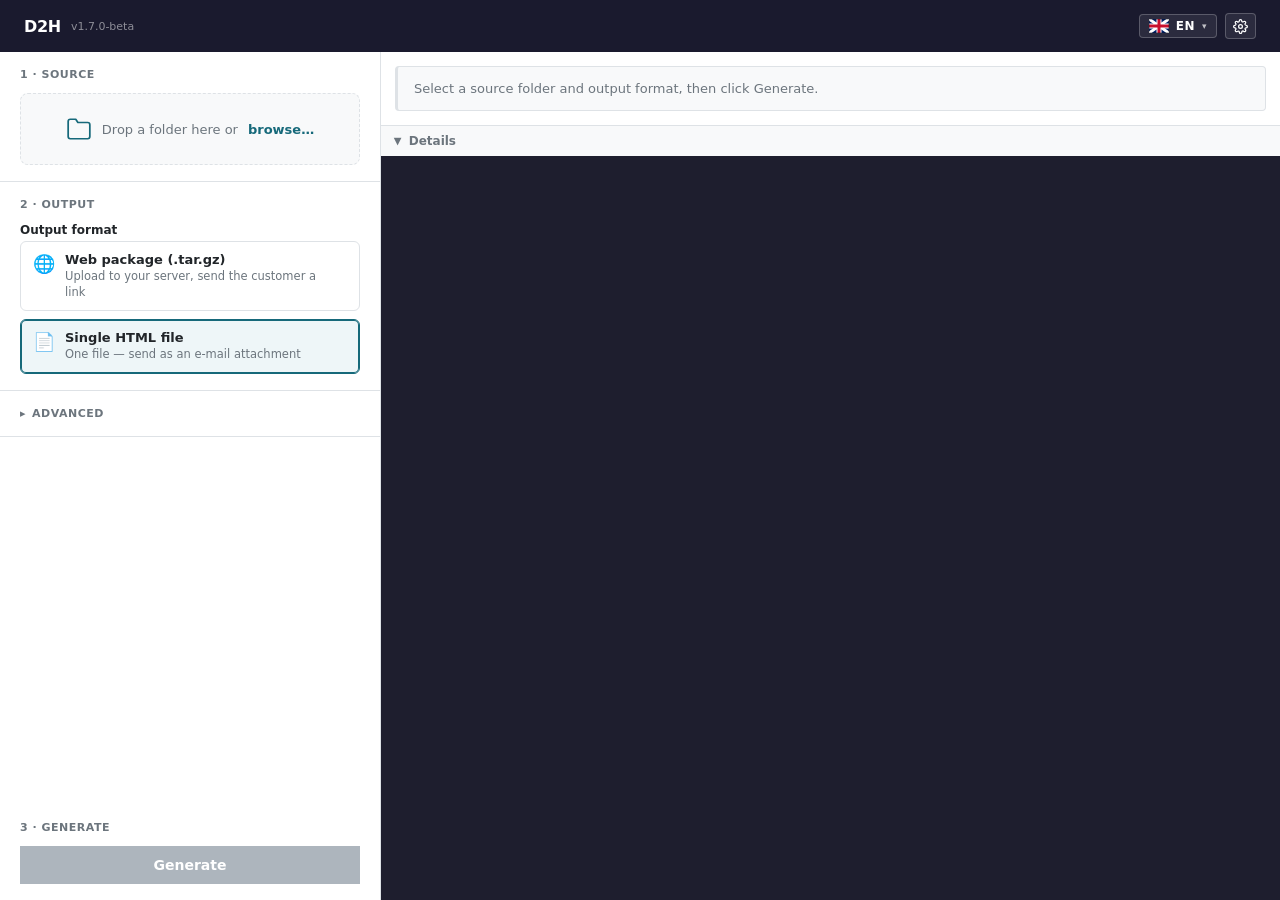
<file: d2h-rust/ui/index.html>
<!DOCTYPE html>
<html lang="en">
<head>
    <meta charset="utf-8">
    <meta name="viewport" content="width=device-width, initial-scale=1.0">
    <title>D2H — Directory to HTML</title>
    <style>
        /* === D2H GUI Design === */
        * { margin: 0; padding: 0; box-sizing: border-box; }

        :root {
            --bg: #f0f2f5;
            --panel-bg: #ffffff;
            --header-bg: #1a1a2e;
            --accent: #16697a;
            --accent-hover: #1a7f94;
            --accent-soft: #eef6f8;
            --text: #212529;
            --text-secondary: #6c757d;
            --border: #dee2e6;
            --input-bg: #f8f9fa;
            --success: #28a745;
            --error: #dc3545;
        }

        html, body { height: 100%; }

        body {
            font-family: 'Segoe UI', system-ui, -apple-system, sans-serif;
            font-size: 14px;
            color: var(--text);
            background: var(--bg);
            display: flex;
            flex-direction: column;
            overflow: hidden;
        }

        /* --- Header --- */
        .gui-header {
            background: var(--header-bg);
            color: white;
            padding: 0 24px;
            height: 52px;
            display: flex;
            align-items: center;
            flex-shrink: 0;
        }
        .gui-header h1 {
            font-size: 16px;
            font-weight: 600;
            letter-spacing: -0.3px;
            cursor: pointer;
        }
        .gui-header .version {
            font-size: 11px;
            opacity: 0.5;
            margin-left: 10px;
            cursor: pointer;
        }
        .about-box { text-align: center; }
        .about-box .about-icon svg { display: block; margin: 0 auto 10px; }
        .about-box .about-name { font-size: 20px; font-weight: 700; margin-bottom: 2px; }
        .about-box .about-version { font-size: 12px; color: var(--text-dim, #777); margin-bottom: 14px; }
        .about-box .about-line { font-size: 13px; margin: 4px 0; }
        .about-box .about-link { color: var(--accent); cursor: pointer; text-decoration: underline; }
        .about-box .about-donate { margin-top: 14px; padding-top: 12px; border-top: 1px solid rgba(0,0,0,0.08); }
        .about-box .about-qr svg { display: block; margin: 8px auto 2px; border: 1px solid rgba(0,0,0,0.12); border-radius: 6px; }
        .about-box .about-qr-hint { font-size: 11px; color: var(--text-dim, #777); }

        /* --- Language dropdown --- */
        .lang-switch {
            margin-left: auto;
            position: relative;
        }
        .lang-btn {
            display: flex;
            align-items: center;
            gap: 7px;
            background: rgba(255,255,255,0.08);
            border: 1px solid rgba(255,255,255,0.22);
            border-radius: 4px;
            color: #fff;
            padding: 4px 9px;
            cursor: pointer;
            font-size: 12px;
            font-weight: 600;
            font-family: inherit;
            letter-spacing: 0.5px;
            transition: background 0.15s;
        }
        .lang-btn:hover { background: rgba(255,255,255,0.18); }
        .lang-flag { display: flex; align-items: center; }
        .lang-flag svg { display: block; }
        .lang-caret { font-size: 9px; opacity: 0.7; }
        .lang-menu {
            display: none;
            position: absolute;
            right: 0;
            top: calc(100% + 6px);
            background: var(--panel-bg);
            border: 1px solid var(--border);
            border-radius: 4px;
            box-shadow: 0 6px 24px rgba(0,0,0,0.28);
            min-width: 160px;
            z-index: 10000;
            padding: 4px 0;
        }
        .lang-menu.open { display: block; }
        .lang-item {
            display: flex;
            align-items: center;
            gap: 9px;
            padding: 7px 14px;
            font-size: 13px;
            color: var(--text);
            cursor: pointer;
            white-space: nowrap;
        }
        .lang-item:hover { background: var(--input-bg); }
        .lang-item.active { background: var(--accent-soft); font-weight: 600; }
        .lang-item .lang-flag svg { display: block; }

        /* --- Customize (gear) button --- */
        .gear-btn {
            display: flex;
            align-items: center;
            justify-content: center;
            margin-left: 8px;
            background: rgba(255,255,255,0.08);
            border: 1px solid rgba(255,255,255,0.22);
            border-radius: 4px;
            color: #fff;
            padding: 4px 7px;
            height: 26px;
            cursor: pointer;
            transition: background 0.15s;
        }
        .gear-btn:hover { background: rgba(255,255,255,0.18); }
        .gear-btn svg { display: block; }

        /* --- Customize modal extras --- */
        .cust-field { margin-bottom: 12px; }
        .cust-field > label {
            display: block;
            font-size: 12px;
            font-weight: 600;
            color: var(--text);
            margin-bottom: 4px;
        }
        .cust-row { display: flex; gap: 6px; align-items: center; }
        .cust-row input[type="color"] {
            width: 44px;
            height: 30px;
            padding: 2px;
            border: 1px solid var(--border);
            background: var(--input-bg);
            cursor: pointer;
        }
        .cust-note {
            font-size: 11.5px;
            color: var(--text-secondary);
            line-height: 1.4;
            margin: 4px 0 16px;
        }
        .btn-clear {
            padding: 7px 10px;
            font-size: 13px;
            line-height: 1;
        }

        /* --- Main Layout --- */
        .gui-main {
            display: flex;
            flex: 1;
            min-height: 0;
            gap: 1px;
            background: var(--border);
        }

        /* --- Left Panel: Configuration --- */
        .config-panel {
            width: 380px;
            min-width: 320px;
            background: var(--panel-bg);
            display: flex;
            flex-direction: column;
            overflow-y: auto;
        }

        .config-section {
            padding: 16px 20px;
            border-bottom: 1px solid var(--border);
        }
        .config-section:last-child { border-bottom: none; }

        .config-section.push-bottom { margin-top: auto; }
        .config-section h2 {
            font-size: 11px;
            text-transform: uppercase;
            letter-spacing: 0.5px;
            color: var(--text-secondary);
            margin-bottom: 12px;
            font-weight: 600;
        }

        /* --- Form Elements --- */
        .field {
            margin-bottom: 10px;
        }
        .field:last-child { margin-bottom: 0; }

        .field label {
            display: block;
            font-size: 12px;
            font-weight: 600;
            color: var(--text);
            margin-bottom: 4px;
        }

        .field-row {
            display: flex;
            gap: 6px;
        }

        input[type="text"] {
            width: 100%;
            padding: 7px 10px;
            font-size: 13px;
            font-family: inherit;
            border: 1px solid var(--border);
            background: var(--input-bg);
            color: var(--text);
            outline: none;
            transition: border-color 0.2s;
        }
        input[type="text"]:focus {
            border-color: var(--accent);
        }
        input[type="text"]::placeholder {
            color: #adb5bd;
        }

        select.d2h-select {
            width: 100%;
            padding: 7px 10px;
            font-size: 13px;
            font-family: inherit;
            border: 1px solid var(--border);
            background: var(--input-bg);
            color: var(--text);
            outline: none;
        }

        .btn {
            padding: 7px 14px;
            font-size: 13px;
            font-family: inherit;
            font-weight: 500;
            border: 1px solid var(--border);
            background: var(--panel-bg);
            color: var(--text);
            cursor: pointer;
            transition: background 0.15s, border-color 0.15s;
            white-space: nowrap;
            flex-shrink: 0;
        }
        .btn:hover {
            background: var(--input-bg);
            border-color: #adb5bd;
        }

        .btn-primary {
            background: var(--accent);
            color: white;
            border-color: var(--accent);
            font-weight: 600;
        }
        .btn-primary:hover {
            background: var(--accent-hover);
            border-color: var(--accent-hover);
        }
        .btn-primary:disabled {
            background: #adb5bd;
            border-color: #adb5bd;
            cursor: not-allowed;
        }

        .btn-full {
            width: 100%;
            padding: 10px 14px;
            font-size: 14px;
        }

        /* --- Drop zone --- */
        .drop-zone {
            border: 1.5px dashed var(--border);
            border-radius: 8px;
            background: var(--input-bg);
            padding: 22px 14px;
            cursor: pointer;
            transition: border-color 0.15s, background 0.15s;
        }
        .drop-zone:hover, .drop-zone.dragging {
            border-color: var(--accent);
            background: var(--accent-soft);
        }
        .drop-zone .dz-empty {
            display: flex;
            align-items: center;
            justify-content: center;
            gap: 10px;
            color: var(--text-secondary);
            font-size: 13px;
            flex-wrap: wrap;
        }
        .drop-zone .dz-empty b { color: var(--accent); font-weight: 600; }
        .drop-zone .dz-empty svg, .drop-zone .dz-selected svg { flex: none; }
        .drop-zone.selected {
            border-style: solid;
            background: var(--panel-bg);
            padding: 10px 12px;
        }
        .drop-zone.selected:hover { background: var(--accent-soft); }
        /* Visibility is class-driven on the parent — Tauri's CSP strips
           inline style attributes (style-src hash beats 'unsafe-inline'),
           so `style="display:none"` in markup silently does nothing. */
        .drop-zone .dz-selected { display: none; }
        .drop-zone.selected .dz-empty { display: none; }
        .drop-zone.selected .dz-selected {
            display: flex;
            align-items: center;
            gap: 10px;
        }
        .drop-zone .dz-meta { min-width: 0; flex: 1; text-align: left; }
        .drop-zone .dz-name {
            font-size: 13.5px;
            font-weight: 600;
            white-space: nowrap;
            overflow: hidden;
            text-overflow: ellipsis;
        }
        .drop-zone .dz-path {
            font-size: 11.5px;
            color: var(--text-secondary);
            white-space: nowrap;
            overflow: hidden;
            text-overflow: ellipsis;
            direction: rtl;
            text-align: left;
        }
        .drop-zone .dz-change {
            flex: none;
            font-size: 12px;
            color: var(--accent);
            text-decoration: underline;
            background: none;
            border: none;
            cursor: pointer;
            font-family: inherit;
            padding: 2px 4px;
        }

        /* --- Format cards --- */
        .format-cards {
            display: flex;
            flex-direction: column;
            gap: 8px;
        }
        .format-card {
            position: relative;
            display: flex;
            align-items: flex-start;
            gap: 10px;
            border: 1px solid var(--border);
            border-radius: 6px;
            padding: 10px 30px 10px 12px;
            background: var(--panel-bg);
            cursor: pointer;
            transition: border-color 0.15s, background 0.15s, box-shadow 0.15s;
            user-select: none;
        }
        .format-card:hover {
            border-color: #adb5bd;
            background: var(--input-bg);
        }
        .format-card.selected {
            border-color: var(--accent);
            background: var(--accent-soft);
            box-shadow: inset 0 0 0 1px var(--accent);
        }
        .format-card .format-icon { font-size: 18px; line-height: 1.3; }
        .format-card .format-title { font-size: 13px; font-weight: 600; }
        .format-card .format-desc {
            font-size: 11.5px;
            color: var(--text-secondary);
            margin-top: 2px;
            line-height: 1.35;
        }
        .format-card:focus-visible { outline: 2px solid var(--accent); outline-offset: 1px; }
        @keyframes format-card-shake {
            0%, 100% { transform: translateX(0); }
            25% { transform: translateX(-4px); }
            75% { transform: translateX(4px); }
        }
        .format-card.shake { animation: format-card-shake 0.25s ease-in-out; }

        /* --- Advanced (collapsible) --- */
        details.advanced summary {
            cursor: pointer;
            font-size: 11px;
            text-transform: uppercase;
            letter-spacing: 0.5px;
            font-weight: 600;
            color: var(--text-secondary);
            user-select: none;
            list-style: none;
        }
        details.advanced summary::-webkit-details-marker { display: none; }
        details.advanced summary::before {
            content: "\25B8";
            display: inline-block;
            margin-right: 6px;
            transition: transform 0.15s;
        }
        details.advanced[open] summary::before { transform: rotate(90deg); }
        details.advanced summary:hover { color: var(--text); }
        details.advanced[open] summary { margin-bottom: 12px; }

        /* --- Toggles --- */
        .toggle-group {
            display: flex;
            flex-direction: column;
            gap: 6px;
        }

        .toggle {
            display: flex;
            align-items: center;
            gap: 8px;
            cursor: pointer;
            font-size: 13px;
        }

        .toggle input[type="checkbox"] {
            width: 16px;
            height: 16px;
            accent-color: var(--accent);
            cursor: pointer;
            flex-shrink: 0;
        }

        /* --- Progress bar (inside status card) --- */
        .progress-bar-wrapper {
            height: 4px;
            background: #e9ecef;
            margin-top: 10px;
            overflow: hidden;
            border-radius: 2px;
        }
        .progress-bar {
            height: 100%;
            background: var(--accent);
            transition: width 0.3s;
            width: 0%;
        }
        .progress-bar.indeterminate {
            width: 30%;
            animation: progress-slide 1.2s ease-in-out infinite;
        }
        @keyframes progress-slide {
            0% { transform: translateX(-100%); }
            100% { transform: translateX(400%); }
        }

        /* --- Dialog Modal --- */
        .dialog-overlay {
            position: fixed;
            top: 0; left: 0; right: 0; bottom: 0;
            background: rgba(0, 0, 0, 0.5);
            z-index: 9999;
            display: flex;
            align-items: center;
            justify-content: center;
        }
        .dialog-box {
            background: var(--panel-bg);
            border-radius: 8px;
            box-shadow: 0 8px 32px rgba(0,0,0,0.3);
            padding: 24px;
            min-width: 400px;
            max-width: 520px;
        }
        .dialog-title {
            font-size: 16px;
            font-weight: 600;
            margin-bottom: 12px;
            color: var(--text);
        }
        .dialog-message {
            font-size: 13px;
            color: var(--text-secondary);
            margin-bottom: 20px;
            line-height: 1.5;
            white-space: pre-line;
        }
        .dialog-buttons {
            display: flex;
            gap: 8px;
            justify-content: flex-end;
        }
        .dialog-buttons .btn { min-width: 90px; }
        .dialog-buttons .btn.btn-warning {
            background: var(--error);
            color: #fff;
            border-color: var(--error);
        }
        .dialog-buttons .btn.btn-warning:hover {
            background: #c82333;
        }
        .dialog-buttons .btn.btn-primary {
            background: var(--accent);
            color: #fff;
            border-color: var(--accent);
        }
        .dialog-buttons .btn.btn-primary:hover {
            background: var(--accent-hover);
        }

        /* --- Right Panel: Status + Log --- */
        .preview-panel {
            flex: 1;
            background: var(--panel-bg);
            display: flex;
            flex-direction: column;
            min-width: 0;
        }

        .status-wrap {
            padding: 14px;
            flex-shrink: 0;
        }
        .status-card {
            border: 1px solid var(--border);
            border-left: 3px solid var(--accent);
            border-radius: 4px;
            background: var(--input-bg);
            padding: 14px 16px;
        }
        .status-card.idle {
            border-left-color: var(--border);
            color: var(--text-secondary);
            font-size: 13px;
        }
        .status-card.success {
            border-left-color: var(--accent);
            background: #eef5f6;
            border-color: #cfe3e6;
        }
        .status-card.error {
            border-left-color: var(--error);
            background: #fdf1f3;
            border-color: #f8bbd0;
        }
        .status-title {
            font-size: 17px;
            font-weight: 700;
            margin-bottom: 6px;
        }
        .status-card.success .status-title { color: var(--accent); }
        .status-card.error .status-title { color: var(--error); }
        .status-line { font-size: 13px; margin-bottom: 3px; word-break: break-all; }
        .status-line.warn { color: #e65100; font-weight: 600; }
        .status-line.ok { color: #1b7a3d; font-weight: 600; }
        .status-actions { display: flex; gap: 8px; margin-top: 12px; flex-wrap: wrap; }
        .status-progress {
            display: flex;
            align-items: center;
            gap: 10px;
            font-size: 13px;
        }
        .spinner {
            width: 16px;
            height: 16px;
            border: 2px solid #cdd6dd;
            border-top-color: var(--accent);
            border-radius: 50%;
            flex-shrink: 0;
            animation: spin 0.8s linear infinite;
        }
        @keyframes spin { to { transform: rotate(360deg); } }
        #progress-text {
            overflow: hidden;
            text-overflow: ellipsis;
            white-space: nowrap;
        }

        /* --- Log (collapsible) --- */
        .log-section {
            flex: 1;
            display: flex;
            flex-direction: column;
            min-height: 0;
            border-top: 1px solid var(--border);
        }
        .log-header {
            padding: 8px 14px;
            font-size: 12px;
            font-weight: 600;
            color: var(--text-secondary);
            background: var(--input-bg);
            cursor: pointer;
            user-select: none;
            flex-shrink: 0;
            display: flex;
            align-items: center;
            gap: 6px;
        }
        .log-header:hover { color: var(--text); }
        .log-chevron {
            display: inline-block;
            transition: transform 0.15s;
            font-size: 10px;
        }
        .log-section.open .log-chevron { transform: rotate(90deg); }
        .log-content {
            flex: 1;
            overflow-y: auto;
            padding: 12px 14px;
            font-family: 'SF Mono', 'Cascadia Code', 'Fira Code', monospace;
            font-size: 12px;
            background: #1e1e2e;
            color: #cdd6f4;
            display: none;
        }
        .log-section.open .log-content { display: block; }
        .log-line { margin-bottom: 2px; white-space: pre-wrap; word-break: break-all; }
        .log-line.warning { color: #f9e2af; }
        .log-line.error { color: #f38ba8; }
        .log-line.success { color: #a6e3a1; }
        .log-line.info { color: #89b4fa; }
    </style>
</head>
<body>
    <div class="gui-header">
        <h1 id="app-title" data-i18n-title="about" title="About">D2H</h1>
        <span class="version" id="app-version" data-i18n-title="about" title="About">v1.7.0-beta</span>
        <div class="lang-switch" id="lang-switch">
            <button class="lang-btn" id="lang-btn" aria-haspopup="listbox">
                <span class="lang-flag" id="lang-flag"></span>
                <span id="lang-code">EN</span>
                <span class="lang-caret">&#9662;</span>
            </button>
            <div class="lang-menu" id="lang-menu"></div>
        </div>
        <button class="gear-btn" id="btn-customize" data-i18n-title="customize" title="Customize" aria-haspopup="dialog">
            <svg width="15" height="15" viewBox="0 0 24 24" fill="none" stroke="currentColor" stroke-width="2" stroke-linecap="round" stroke-linejoin="round" xmlns="http://www.w3.org/2000/svg"><circle cx="12" cy="12" r="3"></circle><path d="M19.4 15a1.65 1.65 0 0 0 .33 1.82l.06.06a2 2 0 0 1 0 2.83 2 2 0 0 1-2.83 0l-.06-.06a1.65 1.65 0 0 0-1.82-.33 1.65 1.65 0 0 0-1 1.51V21a2 2 0 0 1-2 2 2 2 0 0 1-2-2v-.09A1.65 1.65 0 0 0 9 19.4a1.65 1.65 0 0 0-1.82.33l-.06.06a2 2 0 0 1-2.83 0 2 2 0 0 1 0-2.83l.06-.06a1.65 1.65 0 0 0 .33-1.82 1.65 1.65 0 0 0-1.51-1H3a2 2 0 0 1-2-2 2 2 0 0 1 2-2h.09A1.65 1.65 0 0 0 4.6 9a1.65 1.65 0 0 0-.33-1.82l-.06-.06a2 2 0 0 1 0-2.83 2 2 0 0 1 2.83 0l.06.06a1.65 1.65 0 0 0 1.82.33H9a1.65 1.65 0 0 0 1-1.51V3a2 2 0 0 1 2-2 2 2 0 0 1 2 2v.09a1.65 1.65 0 0 0 1 1.51 1.65 1.65 0 0 0 1.82-.33l.06-.06a2 2 0 0 1 2.83 0 2 2 0 0 1 0 2.83l-.06.06a1.65 1.65 0 0 0-.33 1.82V9a1.65 1.65 0 0 0 1.51 1H21a2 2 0 0 1 2 2 2 2 0 0 1-2 2h-.09a1.65 1.65 0 0 0-1.51 1z"></path></svg>
        </button>
    </div>

    <div class="gui-main">
        <!-- Left Panel: Configuration -->
        <div class="config-panel">
            <div class="config-section">
                <h2 data-i18n="sectionSource" data-i18n-num="1">Source</h2>
                <div class="field">
                    <div class="drop-zone" id="drop-zone">
                        <div class="dz-empty" id="dz-empty">
                            <svg width="26" height="26" viewBox="0 0 24 24" fill="none" stroke="var(--accent)" stroke-width="1.6" stroke-linecap="round" stroke-linejoin="round"><path d="M22 19a2 2 0 0 1-2 2H4a2 2 0 0 1-2-2V5a2 2 0 0 1 2-2h5l2 3h9a2 2 0 0 1 2 2z"/></svg>
                            <span data-i18n="dropHint">Drop a folder here or</span>
                            <b data-i18n="browseLink">browse&#8230;</b>
                        </div>
                        <div class="dz-selected" id="dz-selected">
                            <svg width="26" height="26" viewBox="0 0 24 24" fill="var(--accent-soft)" stroke="var(--accent)" stroke-width="1.6" stroke-linecap="round" stroke-linejoin="round"><path d="M22 19a2 2 0 0 1-2 2H4a2 2 0 0 1-2-2V5a2 2 0 0 1 2-2h5l2 3h9a2 2 0 0 1 2 2z"/></svg>
                            <div class="dz-meta">
                                <div class="dz-name" id="dz-name"></div>
                                <div class="dz-path" id="dz-path"></div>
                            </div>
                            <button class="dz-change" data-i18n="changeDir">change</button>
                        </div>
                        <input type="text" id="input-dir" readonly hidden>
                    </div>
                </div>
            </div>

            <div class="config-section">
                <h2 data-i18n="sectionOutput" data-i18n-num="2">Output</h2>
                <div class="field">
                    <label data-i18n="outputFormat">Output format</label>
                    <div class="format-cards">
                        <div class="format-card" id="card-web" role="checkbox" aria-checked="false" tabindex="0">
                            <div class="format-icon">&#127760;</div>
                            <div class="format-info">
                                <div class="format-title" data-i18n="webCardTitle">Web package (.tar.gz)</div>
                                <div class="format-desc" data-i18n="webCardDesc">Upload to your server, send the customer a link</div>
                            </div>
                        </div>
                        <div class="format-card selected" id="card-html" role="checkbox" aria-checked="true" tabindex="0">
                            <div class="format-icon">&#128196;</div>
                            <div class="format-info">
                                <div class="format-title" data-i18n="htmlCardTitle">Single HTML file</div>
                                <div class="format-desc" data-i18n="htmlCardDesc">One file &mdash; send as an e-mail attachment</div>
                            </div>
                        </div>
                    </div>
                    <!-- Hidden checkboxes kept in sync with the cards; the rest of the logic reads these. -->
                    <div hidden aria-hidden="true" style="display:none !important">
                        <input type="checkbox" id="opt-web">
                        <input type="checkbox" id="opt-html" checked>
                    </div>
                </div>
                <!-- Output directories live in the Customize dialog (gear icon).
                     Empty dir = deferred save: the user picks a location after
                     generation via a native Save dialog. -->
                <!-- Catalog language follows the app UI language; an override
                     lives in the Customize dialog, job-id rules win per job. -->
            </div>

            <div class="config-section">
                <details class="advanced" id="advanced-section">
                    <summary data-i18n="advanced">Advanced</summary>
                    <div class="field">
                        <label data-i18n="titleOptional">Title (optional)</label>
                        <input type="text" id="input-title" data-i18n-placeholder="titlePlaceholder" placeholder="Source directory name used if empty">
                    </div>
                    <div class="field">
                        <label data-i18n="theme">Theme</label>
                        <select id="opt-theme" class="d2h-select">
                            <option value="default" selected>Default</option>
                            <option value="nologo">No Logo</option>
                        </select>
                    </div>
                    <div class="field">
                        <div class="toggle-group">
                            <label class="toggle">
                                <input type="checkbox" id="opt-hidden">
                                <span data-i18n="optHidden">Include hidden files</span>
                            </label>
                            <label class="toggle">
                                <input type="checkbox" id="opt-zero-size">
                                <span data-i18n="optZeroSize">Include zero-size files</span>
                            </label>
                            <label class="toggle">
                                <input type="checkbox" id="opt-empty-dirs">
                                <span data-i18n="optEmptyDirs">Include empty directories</span>
                            </label>
                            <label class="toggle">
                                <input type="checkbox" id="opt-symlinks">
                                <span data-i18n="optSymlinks">Follow symbolic links</span>
                            </label>
                            <label class="toggle">
                                <input type="checkbox" id="opt-packages">
                                <span data-i18n="optPackages">Show packages as directories</span>
                            </label>
                        </div>
                    </div>
                </details>
            </div>

            <div class="config-section push-bottom">
                <h2 data-i18n="generate" data-i18n-num="3">Generate</h2>
                <button class="btn btn-primary btn-full" id="btn-generate" data-i18n="generate" disabled>
                    Generate
                </button>
            </div>
        </div>

        <!-- Right Panel: Status + Log -->
        <div class="preview-panel">
            <div class="status-wrap">
                <div class="status-card idle" id="status-card"></div>
            </div>
            <div class="log-section open" id="log-section">
                <div class="log-header" id="log-header">
                    <span class="log-chevron">&#9654;</span>
                    <span data-i18n="details">Details</span>
                </div>
                <div class="log-content" id="log-content"></div>
            </div>
        </div>
    </div>

    <script>
        // --- Tauri v2 API with robust initialization ---
        var invoke = null;
        var generating = false;
        var lastOutputDir = null;
        // Catalog language of the matched job-id rule (per selected source);
        // wins over the settings override and the UI language.
        var ruleCatalogLang = null;
        var CATALOG_LANGS = ['en', 'cz', 'de', 'it', 'es', 'fr', 'pl'];

        // rule > settings override > app UI language
        function effectiveCatalogLang() {
            var l = ruleCatalogLang
                || (appConfig && appConfig.defaults && appConfig.defaults.language)
                || uiLang;
            return CATALOG_LANGS.indexOf(l) >= 0 ? l : 'en';
        }
        var appConfig = null; // loaded from d2h.config.json via get_config
        var dragDropSetupDone = false;

        // =====================================================================
        // UI internationalization
        // =====================================================================

        var FLAG_SVG = {
            en: '<svg width="20" height="14" viewBox="0 0 20 14" xmlns="http://www.w3.org/2000/svg"><rect width="20" height="14" fill="#012169"/><path d="M0 0 L20 14 M20 0 L0 14" stroke="#fff" stroke-width="3"/><path d="M10 0 V14 M0 7 H20" stroke="#fff" stroke-width="5"/><path d="M10 0 V14 M0 7 H20" stroke="#C8102E" stroke-width="3"/><rect x="0.5" y="0.5" width="19" height="13" fill="none" stroke="rgba(0,0,0,0.25)" stroke-width="1"/></svg>',
            cz: '<svg width="20" height="14" viewBox="0 0 20 14" xmlns="http://www.w3.org/2000/svg"><rect width="20" height="7" fill="#fff"/><rect y="7" width="20" height="7" fill="#D7141A"/><path d="M0 0 L9 7 L0 14 Z" fill="#11457E"/><rect x="0.5" y="0.5" width="19" height="13" fill="none" stroke="rgba(0,0,0,0.25)" stroke-width="1"/></svg>',
            de: '<svg width="20" height="14" viewBox="0 0 20 14" xmlns="http://www.w3.org/2000/svg"><rect width="20" height="4.67" fill="#000"/><rect y="4.67" width="20" height="4.66" fill="#DD0000"/><rect y="9.33" width="20" height="4.67" fill="#FFCE00"/><rect x="0.5" y="0.5" width="19" height="13" fill="none" stroke="rgba(0,0,0,0.25)" stroke-width="1"/></svg>',
            it: '<svg width="20" height="14" viewBox="0 0 20 14" xmlns="http://www.w3.org/2000/svg"><rect width="6.67" height="14" fill="#009246"/><rect x="6.67" width="6.66" height="14" fill="#fff"/><rect x="13.33" width="6.67" height="14" fill="#CE2B37"/><rect x="0.5" y="0.5" width="19" height="13" fill="none" stroke="rgba(0,0,0,0.25)" stroke-width="1"/></svg>',
            es: '<svg width="20" height="14" viewBox="0 0 20 14" xmlns="http://www.w3.org/2000/svg"><rect width="20" height="3.5" fill="#AA151B"/><rect y="3.5" width="20" height="7" fill="#F1BF00"/><rect y="10.5" width="20" height="3.5" fill="#AA151B"/><rect x="0.5" y="0.5" width="19" height="13" fill="none" stroke="rgba(0,0,0,0.25)" stroke-width="1"/></svg>',
            fr: '<svg width="20" height="14" viewBox="0 0 20 14" xmlns="http://www.w3.org/2000/svg"><rect width="6.67" height="14" fill="#0055A4"/><rect x="6.67" width="6.66" height="14" fill="#fff"/><rect x="13.33" width="6.67" height="14" fill="#EF4135"/><rect x="0.5" y="0.5" width="19" height="13" fill="none" stroke="rgba(0,0,0,0.25)" stroke-width="1"/></svg>',
            pl: '<svg width="20" height="14" viewBox="0 0 20 14" xmlns="http://www.w3.org/2000/svg"><rect width="20" height="7" fill="#fff"/><rect y="7" width="20" height="7" fill="#DC143C"/><rect x="0.5" y="0.5" width="19" height="13" fill="none" stroke="rgba(0,0,0,0.25)" stroke-width="1"/></svg>'
        };

        var LANGS = [
            { code: 'en', name: 'English' },
            { code: 'cz', name: 'Čeština' },
            { code: 'de', name: 'Deutsch' },
            { code: 'it', name: 'Italiano' },
            { code: 'es', name: 'Español' },
            { code: 'fr', name: 'Français' },
            { code: 'pl', name: 'Polski' }
        ];

        var UI = {
            en: {
                sectionSource: "Source",
                dirToScan: "Directory to scan",
                browse: "Browse",
                dropHint: "Drop a folder here or",
                sectionOutput: "Output",
                titleOptional: "Title (optional)",
                titlePlaceholder: "Source directory name used if empty",
                catalogLanguage: "Catalog language (for the customer)",
                theme: "Theme",
                outputFormat: "Output format",
                webCardTitle: "Web package (.tar.gz)",
                webCardDesc: "Upload to your server, send the customer a link",
                htmlCardTitle: "Single HTML file",
                htmlCardDesc: "One file — send as an e-mail attachment",
                webOutputDir: "Web output directory",
                htmlOutputDir: "HTML output directory",
                advanced: "Advanced",
                optHidden: "Include hidden files",
                optZeroSize: "Include zero-size files",
                optEmptyDirs: "Include empty directories",
                optSymlinks: "Follow symbolic links",
                optPackages: "Show packages as directories",
                generate: "Generate",
                logTab: "Log",
                openFolder: "Open folder",
                openHtml: "Open HTML",
                preview: "Preview",
                saveHtml: "Save HTML…",
                saveTarGz: "Save web package…",
                notSavedYet: "not saved yet",
                unsavedTitle: "Unsaved result",
                unsavedMsg: "The generated catalog has not been saved. Close anyway?",
                closeAnyway: "Close without saving",
                goBack: "Back",
                browseLink: "browse…",
                changeDir: "change",
                aboutSupport: "About D2H · Support the project ☕",
                saveHtmlElsewhere: "Save HTML elsewhere…",
                saveTarGzElsewhere: "Save package elsewhere…",
                sameAsAppLang: "Same as app language",
                yes: "Yes",
                askWhenEmpty: "empty = ask when saving",
                rememberFolder: "Always save to this folder?",
                done: "Complete!",
                starting: "Starting…",
                filesIn: "files in",
                foldersParen: "folders",
                warnings: "warnings",
                warningsClickHint: "Click to show details in the log",
                about: "About",
                details: "Details",
                statusIdle: "Select a source folder and output format, then click Generate.",
                generating: "Working…",
                dlgFileExistsTitle: "File already exists",
                dlgFileExistsMsg: "{0} already exists in {1}\n\nOverwrite existing file or rename?",
                dlgRenameTitle: "Rename",
                dlgRenameMsg: "Enter new filename (without .{0}):",
                dlgFilename: "Filename",
                dlgInvalidJobTitle: "Invalid job number",
                dlgInvalidJobMsg: "'{0}' is not a valid job number.\n\nExpected: {1}\n\nRename or keep current name?",
                dlgJobNumber: "Job number",
                btnOverwrite: "Overwrite",
                btnRename: "Rename",
                btnCancel: "Cancel",
                btnOk: "OK",
                btnKeep: "Keep",
                customize: "Customize",
                custLogo: "Logo",
                custBackground: "Header background",
                custGradient: "Use gradient (two colors)",
                custColor1: "Color 1",
                custColor2: "Color 2",
                custFooterText: "Footer text",
                custFooterUrl: "Footer URL",
                custShowFooter: "Show footer",
                custNote: "Saving writes to your user config. A d2h.config.json next to the app takes precedence.",
                save: "Save",
                cancel: "Cancel",
                savedTo: "Saved to",
                clear: "Clear"
            },
            cz: {
                sectionSource: "Zdroj",
                dirToScan: "Adresář ke skenování",
                browse: "Procházet",
                dropHint: "Přetáhněte sem složku nebo",
                sectionOutput: "Výstup",
                titleOptional: "Titulek (nepovinný)",
                titlePlaceholder: "Když je prázdné, použije se název zdrojové složky",
                catalogLanguage: "Jazyk katalogu (pro zákazníka)",
                theme: "Vzhled",
                outputFormat: "Formát výstupu",
                webCardTitle: "Webový balíček (.tar.gz)",
                webCardDesc: "Nahrajte na server a pošlete zákazníkovi odkaz",
                htmlCardTitle: "Jeden HTML soubor",
                htmlCardDesc: "Jediný soubor — pošlete jako přílohu e-mailu",
                webOutputDir: "Výstupní adresář pro web",
                htmlOutputDir: "Výstupní adresář pro HTML",
                advanced: "Pokročilé",
                optHidden: "Zahrnout skryté soubory",
                optZeroSize: "Zahrnout soubory s nulovou velikostí",
                optEmptyDirs: "Zahrnout prázdné adresáře",
                optSymlinks: "Následovat symbolické odkazy",
                optPackages: "Zobrazit balíčky jako adresáře",
                generate: "Generovat",
                logTab: "Log",
                openFolder: "Otevřít složku",
                openHtml: "Otevřít HTML",
                preview: "Náhled",
                saveHtml: "Uložit HTML…",
                saveTarGz: "Uložit webový balíček…",
                notSavedYet: "zatím neuloženo",
                unsavedTitle: "Neuložený výsledek",
                unsavedMsg: "Vygenerovaný katalog nebyl uložen. Opravdu zavřít?",
                closeAnyway: "Zavřít bez uložení",
                goBack: "Zpět",
                browseLink: "procházet…",
                changeDir: "změnit",
                aboutSupport: "O aplikaci D2H · Podpořte vývoj ☕",
                saveHtmlElsewhere: "Uložit HTML jinam…",
                saveTarGzElsewhere: "Uložit balíček jinam…",
                sameAsAppLang: "Stejný jako jazyk aplikace",
                yes: "Ano",
                askWhenEmpty: "prázdné = zeptá se při uložení",
                rememberFolder: "Ukládat do této složky vždy?",
                done: "Hotovo!",
                starting: "Spouštění…",
                filesIn: "souborů v",
                foldersParen: "složkách",
                warnings: "varování",
                warningsClickHint: "Klikněte pro zobrazení podrobností v logu",
                about: "O aplikaci",
                details: "Podrobnosti",
                statusIdle: "Vyberte zdrojovou složku a formát výstupu, pak klikněte na Generovat.",
                generating: "Pracuji…",
                dlgFileExistsTitle: "Soubor už existuje",
                dlgFileExistsMsg: "{0} už v {1} existuje\n\nPřepsat existující soubor, nebo přejmenovat?",
                dlgRenameTitle: "Přejmenovat",
                dlgRenameMsg: "Zadejte nový název souboru (bez .{0}):",
                dlgFilename: "Název souboru",
                dlgInvalidJobTitle: "Neplatné číslo zakázky",
                dlgInvalidJobMsg: "'{0}' není platné číslo zakázky.\n\nOčekáváno: {1}\n\nPřejmenovat, nebo ponechat současný název?",
                dlgJobNumber: "Číslo zakázky",
                btnOverwrite: "Přepsat",
                btnRename: "Přejmenovat",
                btnCancel: "Zrušit",
                btnOk: "OK",
                btnKeep: "Ponechat",
                customize: "Přizpůsobit",
                custLogo: "Logo",
                custBackground: "Pozadí záhlaví",
                custGradient: "Použít přechod (dvě barvy)",
                custColor1: "Barva 1",
                custColor2: "Barva 2",
                custFooterText: "Text patičky",
                custFooterUrl: "URL patičky",
                custShowFooter: "Zobrazit patičku",
                custNote: "Uložení zapíše nastavení do uživatelské konfigurace. Soubor d2h.config.json vedle aplikace má přednost.",
                save: "Uložit",
                cancel: "Zrušit",
                savedTo: "Uloženo do",
                clear: "Vymazat"
            },
            de: {
                sectionSource: "Quelle",
                dirToScan: "Zu scannendes Verzeichnis",
                browse: "Durchsuchen",
                dropHint: "Ordner hierher ziehen oder",
                sectionOutput: "Ausgabe",
                titleOptional: "Titel (optional)",
                titlePlaceholder: "Leer lassen für den Namen des Quellordners",
                catalogLanguage: "Katalogsprache (für den Kunden)",
                theme: "Design",
                outputFormat: "Ausgabeformat",
                webCardTitle: "Web-Paket (.tar.gz)",
                webCardDesc: "Auf Ihren Server hochladen, dem Kunden einen Link senden",
                htmlCardTitle: "Einzelne HTML-Datei",
                htmlCardDesc: "Eine Datei — als E-Mail-Anhang versenden",
                webOutputDir: "Web-Ausgabeverzeichnis",
                htmlOutputDir: "HTML-Ausgabeverzeichnis",
                advanced: "Erweitert",
                optHidden: "Versteckte Dateien einbeziehen",
                optZeroSize: "Dateien mit Größe null einbeziehen",
                optEmptyDirs: "Leere Verzeichnisse einbeziehen",
                optSymlinks: "Symbolischen Links folgen",
                optPackages: "Pakete als Verzeichnisse anzeigen",
                generate: "Generieren",
                logTab: "Protokoll",
                openFolder: "Ordner öffnen",
                openHtml: "HTML öffnen",
                preview: "Vorschau",
                saveHtml: "HTML speichern…",
                saveTarGz: "Web-Paket speichern…",
                notSavedYet: "noch nicht gespeichert",
                unsavedTitle: "Ungespeichertes Ergebnis",
                unsavedMsg: "Der erzeugte Katalog wurde nicht gespeichert. Trotzdem schließen?",
                closeAnyway: "Ohne Speichern schließen",
                goBack: "Zurück",
                browseLink: "durchsuchen…",
                changeDir: "ändern",
                aboutSupport: "Über D2H · Projekt unterstützen ☕",
                saveHtmlElsewhere: "HTML woanders speichern…",
                saveTarGzElsewhere: "Paket woanders speichern…",
                sameAsAppLang: "Wie die App-Sprache",
                yes: "Ja",
                askWhenEmpty: "leer = beim Speichern fragen",
                rememberFolder: "Immer in diesen Ordner speichern?",
                done: "Fertig!",
                starting: "Wird gestartet…",
                filesIn: "Dateien in",
                foldersParen: "Ordnern",
                warnings: "Warnungen",
                warningsClickHint: "Klicken, um Details im Protokoll anzuzeigen",
                about: "Über D2H",
                details: "Details",
                statusIdle: "Wählen Sie einen Quellordner und ein Ausgabeformat, dann klicken Sie auf Generieren.",
                generating: "Wird verarbeitet…",
                dlgFileExistsTitle: "Datei existiert bereits",
                dlgFileExistsMsg: "{0} existiert bereits in {1}\n\nVorhandene Datei überschreiben oder umbenennen?",
                dlgRenameTitle: "Umbenennen",
                dlgRenameMsg: "Neuen Dateinamen eingeben (ohne .{0}):",
                dlgFilename: "Dateiname",
                dlgInvalidJobTitle: "Ungültige Auftragsnummer",
                dlgInvalidJobMsg: "'{0}' ist keine gültige Auftragsnummer.\n\nErwartet: {1}\n\nUmbenennen oder aktuellen Namen behalten?",
                dlgJobNumber: "Auftragsnummer",
                btnOverwrite: "Überschreiben",
                btnRename: "Umbenennen",
                btnCancel: "Abbrechen",
                btnOk: "OK",
                btnKeep: "Behalten",
                customize: "Anpassen",
                custLogo: "Logo",
                custBackground: "Kopfzeilen-Hintergrund",
                custGradient: "Farbverlauf verwenden (zwei Farben)",
                custColor1: "Farbe 1",
                custColor2: "Farbe 2",
                custFooterText: "Fußzeilentext",
                custFooterUrl: "Fußzeilen-URL",
                custShowFooter: "Fußzeile anzeigen",
                custNote: "Beim Speichern wird in die Benutzerkonfiguration geschrieben. Eine d2h.config.json neben der Anwendung hat Vorrang.",
                save: "Speichern",
                cancel: "Abbrechen",
                savedTo: "Gespeichert in",
                clear: "Löschen"
            },
            it: {
                sectionSource: "Origine",
                dirToScan: "Cartella da scansionare",
                browse: "Sfoglia",
                dropHint: "Trascina qui una cartella oppure",
                sectionOutput: "Output",
                titleOptional: "Titolo (facoltativo)",
                titlePlaceholder: "Se vuoto, verrà usato il nome della cartella di origine",
                catalogLanguage: "Lingua del catalogo (per il cliente)",
                theme: "Tema",
                outputFormat: "Formato di output",
                webCardTitle: "Pacchetto web (.tar.gz)",
                webCardDesc: "Caricalo sul tuo server e invia al cliente un link",
                htmlCardTitle: "Singolo file HTML",
                htmlCardDesc: "Un solo file — da inviare come allegato e-mail",
                webOutputDir: "Cartella di output web",
                htmlOutputDir: "Cartella di output HTML",
                advanced: "Avanzate",
                optHidden: "Includi file nascosti",
                optZeroSize: "Includi file di dimensione zero",
                optEmptyDirs: "Includi cartelle vuote",
                optSymlinks: "Segui i collegamenti simbolici",
                optPackages: "Mostra i pacchetti come cartelle",
                generate: "Genera",
                logTab: "Log",
                openFolder: "Apri cartella",
                openHtml: "Apri HTML",
                preview: "Anteprima",
                saveHtml: "Salva HTML…",
                saveTarGz: "Salva pacchetto web…",
                notSavedYet: "non ancora salvato",
                unsavedTitle: "Risultato non salvato",
                unsavedMsg: "Il catalogo generato non è stato salvato. Chiudere comunque?",
                closeAnyway: "Chiudi senza salvare",
                goBack: "Indietro",
                browseLink: "sfoglia…",
                changeDir: "cambia",
                aboutSupport: "Informazioni su D2H · Sostieni il progetto ☕",
                saveHtmlElsewhere: "Salva HTML altrove…",
                saveTarGzElsewhere: "Salva pacchetto altrove…",
                sameAsAppLang: "Come la lingua dell'app",
                yes: "Sì",
                askWhenEmpty: "vuoto = chiedi al salvataggio",
                rememberFolder: "Salvare sempre in questa cartella?",
                done: "Completato!",
                starting: "Avvio…",
                filesIn: "file in",
                foldersParen: "cartelle",
                warnings: "avvisi",
                warningsClickHint: "Fai clic per vedere i dettagli nel log",
                about: "Informazioni su D2H",
                details: "Dettagli",
                statusIdle: "Seleziona una cartella di origine e il formato di output, poi fai clic su Genera.",
                generating: "Elaborazione…",
                dlgFileExistsTitle: "Il file esiste già",
                dlgFileExistsMsg: "{0} esiste già in {1}\n\nSovrascrivere il file esistente o rinominarlo?",
                dlgRenameTitle: "Rinomina",
                dlgRenameMsg: "Inserisci il nuovo nome del file (senza .{0}):",
                dlgFilename: "Nome file",
                dlgInvalidJobTitle: "Numero commessa non valido",
                dlgInvalidJobMsg: "'{0}' non è un numero di commessa valido.\n\nAtteso: {1}\n\nRinominare o mantenere il nome attuale?",
                dlgJobNumber: "Numero commessa",
                btnOverwrite: "Sovrascrivi",
                btnRename: "Rinomina",
                btnCancel: "Annulla",
                btnOk: "OK",
                btnKeep: "Mantieni",
                customize: "Personalizza",
                custLogo: "Logo",
                custBackground: "Sfondo dell'intestazione",
                custGradient: "Usa gradiente (due colori)",
                custColor1: "Colore 1",
                custColor2: "Colore 2",
                custFooterText: "Testo del piè di pagina",
                custFooterUrl: "URL del piè di pagina",
                custShowFooter: "Mostra piè di pagina",
                custNote: "Il salvataggio scrive nella configurazione utente. Un file d2h.config.json accanto all'applicazione ha la precedenza.",
                save: "Salva",
                cancel: "Annulla",
                savedTo: "Salvato in",
                clear: "Cancella"
            },
            es: {
                sectionSource: "Origen",
                dirToScan: "Carpeta a escanear",
                browse: "Examinar",
                dropHint: "Arrastra aquí una carpeta o",
                sectionOutput: "Salida",
                titleOptional: "Título (opcional)",
                titlePlaceholder: "Si se deja vacío, se usará el nombre de la carpeta de origen",
                catalogLanguage: "Idioma del catálogo (para el cliente)",
                theme: "Tema",
                outputFormat: "Formato de salida",
                webCardTitle: "Paquete web (.tar.gz)",
                webCardDesc: "Súbelo a tu servidor y envía un enlace al cliente",
                htmlCardTitle: "Archivo HTML único",
                htmlCardDesc: "Un solo archivo — envíalo como adjunto de correo",
                webOutputDir: "Carpeta de salida web",
                htmlOutputDir: "Carpeta de salida HTML",
                advanced: "Avanzado",
                optHidden: "Incluir archivos ocultos",
                optZeroSize: "Incluir archivos de tamaño cero",
                optEmptyDirs: "Incluir carpetas vacías",
                optSymlinks: "Seguir enlaces simbólicos",
                optPackages: "Mostrar paquetes como carpetas",
                generate: "Generar",
                logTab: "Registro",
                openFolder: "Abrir carpeta",
                openHtml: "Abrir HTML",
                preview: "Vista previa",
                saveHtml: "Guardar HTML…",
                saveTarGz: "Guardar paquete web…",
                notSavedYet: "aún sin guardar",
                unsavedTitle: "Resultado sin guardar",
                unsavedMsg: "El catálogo generado no se ha guardado. ¿Cerrar de todos modos?",
                closeAnyway: "Cerrar sin guardar",
                goBack: "Volver",
                browseLink: "explorar…",
                changeDir: "cambiar",
                aboutSupport: "Acerca de D2H · Apoya el proyecto ☕",
                saveHtmlElsewhere: "Guardar HTML en otro lugar…",
                saveTarGzElsewhere: "Guardar paquete en otro lugar…",
                sameAsAppLang: "Igual que el idioma de la app",
                yes: "Sí",
                askWhenEmpty: "vacío = preguntar al guardar",
                rememberFolder: "¿Guardar siempre en esta carpeta?",
                done: "¡Completado!",
                starting: "Iniciando…",
                filesIn: "archivos en",
                foldersParen: "carpetas",
                warnings: "advertencias",
                warningsClickHint: "Haz clic para ver los detalles en el registro",
                about: "Acerca de D2H",
                details: "Detalles",
                statusIdle: "Selecciona una carpeta de origen y el formato de salida, luego haz clic en Generar.",
                generating: "Procesando…",
                dlgFileExistsTitle: "El archivo ya existe",
                dlgFileExistsMsg: "{0} ya existe en {1}\n\n¿Sobrescribir el archivo existente o renombrarlo?",
                dlgRenameTitle: "Renombrar",
                dlgRenameMsg: "Introduce el nuevo nombre de archivo (sin .{0}):",
                dlgFilename: "Nombre de archivo",
                dlgInvalidJobTitle: "Número de trabajo no válido",
                dlgInvalidJobMsg: "'{0}' no es un número de trabajo válido.\n\nEsperado: {1}\n\n¿Renombrar o mantener el nombre actual?",
                dlgJobNumber: "Número de trabajo",
                btnOverwrite: "Sobrescribir",
                btnRename: "Renombrar",
                btnCancel: "Cancelar",
                btnOk: "Aceptar",
                btnKeep: "Mantener",
                customize: "Personalizar",
                custLogo: "Logotipo",
                custBackground: "Fondo del encabezado",
                custGradient: "Usar degradado (dos colores)",
                custColor1: "Color 1",
                custColor2: "Color 2",
                custFooterText: "Texto del pie de página",
                custFooterUrl: "URL del pie de página",
                custShowFooter: "Mostrar pie de página",
                custNote: "Al guardar se escribe en la configuración de usuario. Un archivo d2h.config.json junto a la aplicación tiene prioridad.",
                save: "Guardar",
                cancel: "Cancelar",
                savedTo: "Guardado en",
                clear: "Borrar"
            },
            fr: {
                sectionSource: "Source",
                dirToScan: "Dossier à analyser",
                browse: "Parcourir",
                dropHint: "Déposez un dossier ici ou",
                sectionOutput: "Sortie",
                titleOptional: "Titre (facultatif)",
                titlePlaceholder: "Si vide, le nom du dossier source sera utilisé",
                catalogLanguage: "Langue du catalogue (pour le client)",
                theme: "Thème",
                outputFormat: "Format de sortie",
                webCardTitle: "Paquet web (.tar.gz)",
                webCardDesc: "À déposer sur votre serveur, envoyez un lien au client",
                htmlCardTitle: "Fichier HTML unique",
                htmlCardDesc: "Un seul fichier — à envoyer en pièce jointe",
                webOutputDir: "Dossier de sortie web",
                htmlOutputDir: "Dossier de sortie HTML",
                advanced: "Avancé",
                optHidden: "Inclure les fichiers cachés",
                optZeroSize: "Inclure les fichiers de taille nulle",
                optEmptyDirs: "Inclure les dossiers vides",
                optSymlinks: "Suivre les liens symboliques",
                optPackages: "Afficher les paquets comme dossiers",
                generate: "Générer",
                logTab: "Journal",
                openFolder: "Ouvrir le dossier",
                openHtml: "Ouvrir le HTML",
                preview: "Aperçu",
                saveHtml: "Enregistrer le HTML…",
                saveTarGz: "Enregistrer le paquet web…",
                notSavedYet: "pas encore enregistré",
                unsavedTitle: "Résultat non enregistré",
                unsavedMsg: "Le catalogue généré n'a pas été enregistré. Fermer quand même ?",
                closeAnyway: "Fermer sans enregistrer",
                goBack: "Retour",
                browseLink: "parcourir…",
                changeDir: "changer",
                aboutSupport: "À propos de D2H · Soutenir le projet ☕",
                saveHtmlElsewhere: "Enregistrer le HTML ailleurs…",
                saveTarGzElsewhere: "Enregistrer le paquet ailleurs…",
                sameAsAppLang: "Identique à la langue de l'app",
                yes: "Oui",
                askWhenEmpty: "vide = demander à l'enregistrement",
                rememberFolder: "Toujours enregistrer dans ce dossier ?",
                done: "Terminé !",
                starting: "Démarrage…",
                filesIn: "fichiers dans",
                foldersParen: "dossiers",
                warnings: "avertissements",
                warningsClickHint: "Cliquez pour afficher les détails dans le journal",
                about: "À propos de D2H",
                details: "Détails",
                statusIdle: "Sélectionnez un dossier source et un format de sortie, puis cliquez sur Générer.",
                generating: "Traitement…",
                dlgFileExistsTitle: "Le fichier existe déjà",
                dlgFileExistsMsg: "{0} existe déjà dans {1}\n\nÉcraser le fichier existant ou le renommer ?",
                dlgRenameTitle: "Renommer",
                dlgRenameMsg: "Saisissez le nouveau nom de fichier (sans .{0}) :",
                dlgFilename: "Nom de fichier",
                dlgInvalidJobTitle: "Numéro de dossier invalide",
                dlgInvalidJobMsg: "'{0}' n'est pas un numéro de dossier valide.\n\nAttendu : {1}\n\nRenommer ou conserver le nom actuel ?",
                dlgJobNumber: "Numéro de dossier",
                btnOverwrite: "Écraser",
                btnRename: "Renommer",
                btnCancel: "Annuler",
                btnOk: "OK",
                btnKeep: "Conserver",
                customize: "Personnaliser",
                custLogo: "Logo",
                custBackground: "Arrière-plan de l'en-tête",
                custGradient: "Utiliser un dégradé (deux couleurs)",
                custColor1: "Couleur 1",
                custColor2: "Couleur 2",
                custFooterText: "Texte du pied de page",
                custFooterUrl: "URL du pied de page",
                custShowFooter: "Afficher le pied de page",
                custNote: "L'enregistrement écrit dans la configuration utilisateur. Un fichier d2h.config.json à côté de l'application est prioritaire.",
                save: "Enregistrer",
                cancel: "Annuler",
                savedTo: "Enregistré dans",
                clear: "Effacer"
            },
            pl: {
                sectionSource: "Źródło",
                dirToScan: "Folder do skanowania",
                browse: "Przeglądaj",
                dropHint: "Przeciągnij tu folder lub",
                sectionOutput: "Dane wyjściowe",
                titleOptional: "Tytuł (opcjonalny)",
                titlePlaceholder: "Jeśli puste, zostanie użyta nazwa folderu źródłowego",
                catalogLanguage: "Język katalogu (dla klienta)",
                theme: "Motyw",
                outputFormat: "Format wyjściowy",
                webCardTitle: "Pakiet WWW (.tar.gz)",
                webCardDesc: "Wgraj na serwer i wyślij klientowi link",
                htmlCardTitle: "Pojedynczy plik HTML",
                htmlCardDesc: "Jeden plik — wyślij jako załącznik e-mail",
                webOutputDir: "Folder wyjściowy WWW",
                htmlOutputDir: "Folder wyjściowy HTML",
                advanced: "Zaawansowane",
                optHidden: "Uwzględnij ukryte pliki",
                optZeroSize: "Uwzględnij pliki o zerowym rozmiarze",
                optEmptyDirs: "Uwzględnij puste foldery",
                optSymlinks: "Podążaj za dowiązaniami symbolicznymi",
                optPackages: "Pokazuj pakiety jako katalogi",
                generate: "Generuj",
                logTab: "Dziennik",
                openFolder: "Otwórz folder",
                openHtml: "Otwórz HTML",
                preview: "Podgląd",
                saveHtml: "Zapisz HTML…",
                saveTarGz: "Zapisz pakiet web…",
                notSavedYet: "jeszcze nie zapisano",
                unsavedTitle: "Niezapisany wynik",
                unsavedMsg: "Wygenerowany katalog nie został zapisany. Zamknąć mimo to?",
                closeAnyway: "Zamknij bez zapisywania",
                goBack: "Wstecz",
                browseLink: "przeglądaj…",
                changeDir: "zmień",
                aboutSupport: "O aplikacji D2H · Wesprzyj projekt ☕",
                saveHtmlElsewhere: "Zapisz HTML gdzie indziej…",
                saveTarGzElsewhere: "Zapisz pakiet gdzie indziej…",
                sameAsAppLang: "Taki jak język aplikacji",
                yes: "Tak",
                askWhenEmpty: "puste = zapyta przy zapisie",
                rememberFolder: "Zawsze zapisywać do tego folderu?",
                done: "Gotowe!",
                starting: "Uruchamianie…",
                filesIn: "plików w",
                foldersParen: "folderach",
                warnings: "ostrzeżeń",
                warningsClickHint: "Kliknij, aby zobaczyć szczegóły w dzienniku",
                about: "O aplikacji D2H",
                details: "Szczegóły",
                statusIdle: "Wybierz folder źródłowy i format wyjściowy, a następnie kliknij Generuj.",
                generating: "Przetwarzanie…",
                dlgFileExistsTitle: "Plik już istnieje",
                dlgFileExistsMsg: "{0} już istnieje w {1}\n\nNadpisać istniejący plik czy zmienić nazwę?",
                dlgRenameTitle: "Zmień nazwę",
                dlgRenameMsg: "Podaj nową nazwę pliku (bez .{0}):",
                dlgFilename: "Nazwa pliku",
                dlgInvalidJobTitle: "Nieprawidłowy numer zlecenia",
                dlgInvalidJobMsg: "'{0}' nie jest prawidłowym numerem zlecenia.\n\nOczekiwano: {1}\n\nZmienić nazwę czy zachować obecną?",
                dlgJobNumber: "Numer zlecenia",
                btnOverwrite: "Nadpisz",
                btnRename: "Zmień nazwę",
                btnCancel: "Anuluj",
                btnOk: "OK",
                btnKeep: "Zachowaj",
                customize: "Dostosuj",
                custLogo: "Logo",
                custBackground: "Tło nagłówka",
                custGradient: "Użyj gradientu (dwa kolory)",
                custColor1: "Kolor 1",
                custColor2: "Kolor 2",
                custFooterText: "Tekst stopki",
                custFooterUrl: "Adres URL stopki",
                custShowFooter: "Pokaż stopkę",
                custNote: "Zapis trafia do konfiguracji użytkownika. Plik d2h.config.json obok aplikacji ma pierwszeństwo.",
                save: "Zapisz",
                cancel: "Anuluj",
                savedTo: "Zapisano do",
                clear: "Wyczyść"
            }
        };

        var uiLang = 'en';

        function t(key) {
            return (UI[uiLang] && UI[uiLang][key]) || UI.en[key] || key;
        }

        function fmt(template, params) {
            params = params || [];
            return String(template).replace(/\{(\d+)\}/g, function(m, i) {
                var v = params[parseInt(i, 10)];
                return (v === undefined || v === null) ? m : v;
            });
        }

        function lsGet(key) {
            try { return localStorage.getItem(key); } catch (e) { return null; }
        }
        function lsSet(key, value) {
            try { localStorage.setItem(key, value); } catch (e) {}
        }

        // Map a BCP-47 / POSIX locale string to a UI language code, or null.
        function mapLocale(locale) {
            var n = (locale || '').toLowerCase();
            if (n.indexOf('cs') === 0) return 'cz';
            if (n.indexOf('de') === 0) return 'de';
            if (n.indexOf('it') === 0) return 'it';
            if (n.indexOf('es') === 0) return 'es';
            if (n.indexOf('fr') === 0) return 'fr';
            if (n.indexOf('pl') === 0) return 'pl';
            if (n.indexOf('en') === 0) return 'en';
            return null;
        }

        // navigator.language is unreliable in WebViews (WKWebView reports the
        // app bundle localization, i.e. 'en'); the real OS locale arrives
        // later via get_config (osLocale) and upgrades this initial guess.
        function detectNavLang() {
            return mapLocale(navigator.language) || 'en';
        }

        function setUILanguage(lang, persist) {
            if (!UI[lang]) lang = 'en';
            uiLang = lang;
            if (persist) lsSet('d2h_ui_lang', lang);

            // The flag is the master language: clicking it (persist=true)
            // clears any stored catalog-language override, so the catalog
            // follows the flag again. The override lives only from a manual
            // change in settings until the next flag click.
            if (persist && appConfig && appConfig.defaults && appConfig.defaults.language) {
                appConfig.defaults.language = null;
                logLine('Catalog language now follows the app language', 'info');
                if (invoke) {
                    invoke('save_config', { config: appConfig })
                        .catch(function(e) { logLine('save_config error: ' + e, 'error'); });
                }
            }

            // Static labels
            var nodes = document.querySelectorAll('[data-i18n]');
            for (var i = 0; i < nodes.length; i++) {
                var el = nodes[i];
                var txt = t(el.getAttribute('data-i18n'));
                var num = el.getAttribute('data-i18n-num');
                if (num) txt = num + ' · ' + txt;
                el.textContent = txt;
            }
            // Placeholders
            var phNodes = document.querySelectorAll('[data-i18n-placeholder]');
            for (var j = 0; j < phNodes.length; j++) {
                phNodes[j].setAttribute('placeholder', t(phNodes[j].getAttribute('data-i18n-placeholder')));
            }
            // Tooltips (title attribute)
            var titleNodes = document.querySelectorAll('[data-i18n-title]');
            for (var m = 0; m < titleNodes.length; m++) {
                titleNodes[m].setAttribute('title', t(titleNodes[m].getAttribute('data-i18n-title')));
            }

            // Flag button
            var flagEl = document.getElementById('lang-flag');
            if (flagEl) flagEl.innerHTML = FLAG_SVG[lang] || FLAG_SVG.en;
            var codeEl = document.getElementById('lang-code');
            if (codeEl) codeEl.textContent = lang.toUpperCase();

            // Menu active state
            var items = document.querySelectorAll('.lang-item');
            for (var k = 0; k < items.length; k++) {
                items[k].classList.toggle('active', items[k].getAttribute('data-lang') === lang);
            }

            renderStatus();
        }

        function buildLangMenu() {
            var menu = document.getElementById('lang-menu');
            while (menu.firstChild) menu.removeChild(menu.firstChild);
            LANGS.forEach(function(l) {
                var item = document.createElement('div');
                item.className = 'lang-item';
                item.setAttribute('data-lang', l.code);
                var flag = document.createElement('span');
                flag.className = 'lang-flag';
                flag.innerHTML = FLAG_SVG[l.code];
                var name = document.createElement('span');
                name.textContent = l.name;
                item.appendChild(flag);
                item.appendChild(name);
                item.addEventListener('click', function() {
                    setUILanguage(l.code, true);
                    toggleLangMenu(false);
                });
                menu.appendChild(item);
            });
        }

        function toggleLangMenu(show) {
            var menu = document.getElementById('lang-menu');
            if (show === undefined) show = !menu.classList.contains('open');
            menu.classList.toggle('open', show);
        }

        // =====================================================================
        // Tauri init / config
        // =====================================================================

        function initTauri() {
            if (window.__TAURI__ && window.__TAURI__.core && window.__TAURI__.core.invoke) {
                invoke = window.__TAURI__.core.invoke;
                logLine('Tauri API ready', 'success');
                setupDragDrop();
                setupCloseGuard();
                loadAppConfig();
                return true;
            }
            return false;
        }

        function loadAppConfig() {
            invoke('get_config')
                .then(function(info) {
                    appConfig = info.config || null;
                    if (info.error) {
                        logLine('Config error: ' + info.error + ' (using defaults)', 'warning');
                    } else if (info.path) {
                        logLine('Config: ' + info.path, 'info');
                    } else {
                        logLine('No d2h.config.json found — using neutral defaults', 'info');
                    }
                    resolveUILanguageFromConfig(info.osLocale);
                    applyConfigDefaults();
                })
                .catch(function(e) {
                    logLine('get_config error: ' + e, 'error');
                });
        }

        // Resolve output dirs for a source path, per format: a matching job-id
        // rule wins over settings defaults; null = deferred (ask when saving).
        function resolveOutputDirs(dirPath) {
            var d = (appConfig && appConfig.defaults) || {};
            var out = { web: d.webOutputDir || null, html: d.htmlOutputDir || null };
            var rules = (appConfig && appConfig.jobId && appConfig.jobId.rules) || [];
            if (dirPath && rules.length) {
                var sep = dirPath.indexOf('\\') >= 0 ? '\\' : '/';
                var parts = dirPath.split(sep).filter(function(p) { return p.length > 0; });
                var dirName = parts[parts.length - 1] || '';
                for (var i = 0; i < rules.length; i++) {
                    var re;
                    try { re = new RegExp(rules[i].match); } catch (e) { continue; }
                    if (!re.test(dirName)) continue;
                    if (rules[i].webOutputDir) out.web = rules[i].webOutputDir;
                    if (rules[i].htmlOutputDir) out.html = rules[i].htmlOutputDir;
                    break; // first match wins
                }
            }
            return out;
        }

        function parentDir(path) {
            var sep = path.indexOf('\\') >= 0 ? '\\' : '/';
            var idx = path.lastIndexOf(sep);
            return idx > 0 ? path.substring(0, idx) : path;
        }

        // Resolution order: localStorage (explicit flag click) -> config
        // defaults.uiLanguage -> OS locale (from the backend) -> navigator -> 'en'.
        // The navigator-based default is already applied at startup; here we
        // upgrade it once get_config delivers the config and the OS locale.
        function resolveUILanguageFromConfig(osLocale) {
            if (lsGet('d2h_ui_lang')) return;
            if (appConfig && appConfig.defaults && appConfig.defaults.uiLanguage && UI[appConfig.defaults.uiLanguage]) {
                setUILanguage(appConfig.defaults.uiLanguage, false);
                return;
            }
            var osLang = mapLocale(osLocale);
            if (osLang && osLang !== uiLang) setUILanguage(osLang, false);
        }

        function applyConfigDefaults() {
            if (!appConfig || !appConfig.defaults) { updateGenerateButton(); return; }
            var d = appConfig.defaults;
            if (d.theme) document.getElementById('opt-theme').value = d.theme;
            updateGenerateButton();
        }

        // Try init immediately, then retry if needed
        if (!initTauri()) {
            document.addEventListener('DOMContentLoaded', function() {
                if (!initTauri()) {
                    // Retry with delay
                    setTimeout(function() {
                        if (!initTauri()) {
                            logLine('ERROR: Tauri API not available. __TAURI__=' + typeof window.__TAURI__, 'error');
                        }
                    }, 1000);
                }
            });
        }

        // --- Drag & drop (Tauri v2 file drop events) ---
        function setupDragDrop() {
            if (dragDropSetupDone) return;
            if (!(window.__TAURI__ && window.__TAURI__.event && window.__TAURI__.event.listen)) return;
            dragDropSetupDone = true;
            var listen = window.__TAURI__.event.listen;
            var dz = document.getElementById('drop-zone');
            try {
                listen('tauri://drag-drop', function(e) {
                    if (dz) dz.classList.remove('dragging');
                    var p = e && e.payload && e.payload.paths && e.payload.paths[0];
                    if (p) {
                        setSourceDir(p);
                        applyAutoDefaults(p);
                        updateGenerateButton();
                    }
                });
                listen('tauri://drag-over', function() {
                    if (dz) dz.classList.add('dragging');
                });
                listen('tauri://drag-enter', function() {
                    if (dz) dz.classList.add('dragging');
                });
                listen('tauri://drag-leave', function() {
                    if (dz) dz.classList.remove('dragging');
                });
            } catch (err) {
                logLine('Drag&drop setup error: ' + err, 'warning');
            }
        }

        // --- Directory / File Pickers ---

        // Update the source drop-zone: empty hint vs. selected-folder chip
        // (name + full path, truncated from the left). The hidden #input-dir
        // stays the single source of truth for the rest of the logic.
        function setSourceDir(p) {
            document.getElementById('input-dir').value = p || '';
            // Class on the parent drives which child shows (see CSS note).
            document.getElementById('drop-zone').classList.toggle('selected', !!p);
            if (p) {
                var sep = p.indexOf('\\') >= 0 ? '\\' : '/';
                var parts = p.split(sep).filter(function(x) { return x.length > 0; });
                document.getElementById('dz-name').textContent = parts[parts.length - 1] || p;
                // LRM keeps the leading slash rendering sane under direction:rtl
                document.getElementById('dz-path').textContent = '‎' + p;
            }
        }

        function pickDirectory() {
            logLine('pickDirectory() called', 'info');
            if (!invoke) { logLine('Tauri not ready', 'error'); return; }
            invoke('pick_directory', { title: 'Select directory to scan' })
                .then(function(dir) {
                    logLine('pick_directory result: ' + dir, 'info');
                    if (dir) {
                        setSourceDir(dir);
                        applyAutoDefaults(dir);
                        updateGenerateButton();
                    }
                })
                .catch(function(e) {
                    logLine('pick_directory error: ' + e, 'error');
                });
        }

        // Auto-defaults are driven entirely by jobId.rules from d2h.config.json —
        // each rule is { match: <regex>, language?, theme?, webOutputDir?, htmlOutputDir? }.
        // First rule whose regex matches the source directory name wins.
        // Without a config file nothing happens (neutral public behavior).
        function applyAutoDefaults(dirPath) {
            ruleCatalogLang = null; // reset per selected source
            if (!appConfig || !appConfig.jobId || !appConfig.jobId.rules) return;
            var sep = dirPath.indexOf('\\') >= 0 ? '\\' : '/';
            var parts = dirPath.split(sep).filter(function(p) { return p.length > 0; });
            var dirName = parts[parts.length - 1] || '';

            var rules = appConfig.jobId.rules;
            for (var i = 0; i < rules.length; i++) {
                var rule = rules[i];
                var re;
                try { re = new RegExp(rule.match); } catch (e) {
                    logLine('Config: invalid rule regex "' + rule.match + '"', 'warning');
                    continue;
                }
                if (!re.test(dirName)) continue;

                if (rule.language) ruleCatalogLang = rule.language;
                if (rule.theme) document.getElementById('opt-theme').value = rule.theme;
                logLine('Auto: rule ' + (i + 1) + ' matched "' + dirName + '"' +
                    (rule.language ? ' → lang ' + rule.language : '') +
                    (rule.webOutputDir ? ' → ' + rule.webOutputDir : ''), 'info');
                return; // first match wins
            }
        }

        // --- Format cards <-> hidden checkboxes ---

        function syncFormatCards() {
            [['card-web', 'opt-web'], ['card-html', 'opt-html']].forEach(function(pair) {
                var card = document.getElementById(pair[0]);
                var cb = document.getElementById(pair[1]);
                card.classList.toggle('selected', cb.checked);
                card.setAttribute('aria-checked', cb.checked ? 'true' : 'false');
            });
        }

        function toggleFormat(checkboxId) {
            var cb = document.getElementById(checkboxId);
            var other = document.getElementById(checkboxId === 'opt-web' ? 'opt-html' : 'opt-web');
            // At least one format must stay selected
            if (cb.checked && !other.checked) {
                var cardId = checkboxId === 'opt-web' ? 'card-web' : 'card-html';
                var card = document.getElementById(cardId);
                card.classList.remove('shake');
                void card.offsetWidth; // restart the animation
                card.classList.add('shake');
                return;
            }
            cb.checked = !cb.checked;
            syncFormatCards();
            updateGenerateButton();
        }

        function updateGenerateButton() {
            var dir = document.getElementById('input-dir').value;
            var anyFormat = document.getElementById('opt-web').checked
                || document.getElementById('opt-html').checked;
            document.getElementById('btn-generate').disabled = !dir || !anyFormat || generating;
        }

        // --- Logging ---

        function logLine(text, type) {
            // Skip raw dialog JSON dumps
            if (typeof text === 'string' && text.indexOf('Dialog: {') === 0) return;
            var log = document.getElementById('log-content');
            var line = document.createElement('div');
            line.className = 'log-line' + (type ? ' ' + type : '');
            line.textContent = text;
            log.appendChild(line);
            log.scrollTop = log.scrollHeight;
        }

        function clearLog() {
            var log = document.getElementById('log-content');
            while (log.firstChild) log.removeChild(log.firstChild);
        }

        function setLogExpanded(open) {
            document.getElementById('log-section').classList.toggle('open', open);
        }

        // =====================================================================
        // Status card (right panel)
        // =====================================================================

        var statusState = 'idle'; // idle | generating | success | error
        var statusData = null;

        function setStatus(state, data) {
            statusState = state;
            statusData = data;
            renderStatus();
        }

        function renderStatus() {
            var card = document.getElementById('status-card');
            if (!card) return;
            while (card.firstChild) card.removeChild(card.firstChild);
            card.className = 'status-card ' + statusState;

            if (statusState === 'idle') {
                card.appendChild(document.createTextNode(t('statusIdle')));

            } else if (statusState === 'generating') {
                var row = document.createElement('div');
                row.className = 'status-progress';
                var spin = document.createElement('div');
                spin.className = 'spinner';
                row.appendChild(spin);
                var msg = document.createElement('div');
                msg.id = 'progress-text';
                msg.textContent = (statusData && statusData.msg) || t('generating');
                row.appendChild(msg);
                card.appendChild(row);

                var barWrap = document.createElement('div');
                barWrap.className = 'progress-bar-wrapper';
                var bar = document.createElement('div');
                bar.id = 'progress-bar';
                bar.className = 'progress-bar indeterminate';
                barWrap.appendChild(bar);
                card.appendChild(barWrap);

            } else if (statusState === 'success') {
                var result = statusData || {};
                var title = document.createElement('div');
                title.className = 'status-title';
                title.textContent = '✔ ' + t('done');
                card.appendChild(title);

                var line1 = document.createElement('div');
                line1.className = 'status-line';
                var b1 = document.createElement('b');
                b1.textContent = result.totalFiles;
                line1.appendChild(b1);
                line1.appendChild(document.createTextNode(' ' + t('filesIn') + ' '));
                var b2 = document.createElement('b');
                b2.textContent = result.totalDirs;
                line1.appendChild(b2);
                line1.appendChild(document.createTextNode(' ' + t('foldersParen') + ' (' + result.totalSize + ')'));
                card.appendChild(line1);

                // Saved state per format: direct writes count as saved,
                // deferred ones only once the user stored them somewhere.
                var savedTar = result.tarGzPath
                    ? (result.tarGzDeferred ? result.savedTarGzPath : result.tarGzPath)
                    : null;
                var savedHtml = result.htmlPath
                    ? (result.htmlDeferred ? result.savedHtmlPath : result.htmlPath)
                    : null;
                if (result.tarGzPath) {
                    var lineTar = document.createElement('div');
                    lineTar.className = 'status-line ' + (savedTar ? 'ok' : 'warn');
                    lineTar.textContent = savedTar
                        ? ('✓ tar.gz: ' + savedTar)
                        : ('tar.gz: ' + t('notSavedYet'));
                    card.appendChild(lineTar);
                }
                if (result.htmlPath) {
                    var lineHtml = document.createElement('div');
                    lineHtml.className = 'status-line ' + (savedHtml ? 'ok' : 'warn');
                    lineHtml.textContent = savedHtml
                        ? ('✓ HTML: ' + savedHtml)
                        : ('HTML: ' + t('notSavedYet'));
                    card.appendChild(lineHtml);
                }
                if (result.warnings > 0) {
                    var warnLine = document.createElement('div');
                    warnLine.className = 'status-line warn';
                    warnLine.textContent = '⚠ ' + result.warnings + ' ' + t('warnings');
                    warnLine.style.cursor = 'pointer';
                    warnLine.style.textDecoration = 'underline';
                    warnLine.title = t('warningsClickHint');
                    warnLine.onclick = function() {
                        setLogExpanded(true);
                        var logSection = document.getElementById('log-section');
                        if (logSection) logSection.scrollIntoView({ behavior: 'smooth', block: 'start' });
                    };
                    card.appendChild(warnLine);
                }

                // Offer to remember the folder chosen in the Save dialog
                // (deferred formats only; writes into settings on click).
                if (result.offerRemember) {
                    var remLine = document.createElement('div');
                    remLine.className = 'status-line';
                    remLine.appendChild(document.createTextNode(t('rememberFolder') + ' '));
                    var remBtn = document.createElement('button');
                    remBtn.className = 'btn';
                    remBtn.textContent = t('yes');
                    remBtn.onclick = function() { rememberSaveFolder(result.offerRemember); };
                    remLine.appendChild(remBtn);
                    card.appendChild(remLine);
                }

                var actions = document.createElement('div');
                actions.className = 'status-actions';
                if (lastOutputDir) {
                    var btnFolder = document.createElement('button');
                    btnFolder.className = 'btn';
                    btnFolder.textContent = t('openFolder');
                    btnFolder.onclick = function() { openOutputFolder(); };
                    actions.appendChild(btnFolder);
                }
                if (result.htmlPath) {
                    var btnHtml = document.createElement('button');
                    btnHtml.className = 'btn';
                    btnHtml.textContent = savedHtml ? t('openHtml') : t('preview');
                    btnHtml.onclick = function() {
                        if (invoke) {
                            // Prefer the saved copy once it exists.
                            invoke('open_path', { path: savedHtml || result.htmlPath })
                                .catch(function(e) { logLine('open_path error: ' + e, 'error'); });
                        }
                    };
                    actions.appendChild(btnHtml);
                    var btnSaveHtml = document.createElement('button');
                    btnSaveHtml.className = 'btn' + (savedHtml ? '' : ' btn-primary');
                    btnSaveHtml.textContent = savedHtml ? t('saveHtmlElsewhere') : t('saveHtml');
                    btnSaveHtml.onclick = function() { saveResult('html'); };
                    actions.appendChild(btnSaveHtml);
                }
                if (result.tarGzPath) {
                    var btnSaveTar = document.createElement('button');
                    btnSaveTar.className = 'btn'
                        + (!savedTar && !(result.htmlPath && !savedHtml) ? ' btn-primary' : '');
                    btnSaveTar.textContent = savedTar ? t('saveTarGzElsewhere') : t('saveTarGz');
                    btnSaveTar.onclick = function() { saveResult('tar.gz'); };
                    actions.appendChild(btnSaveTar);
                }
                card.appendChild(actions);

            } else if (statusState === 'error') {
                var etitle = document.createElement('div');
                etitle.className = 'status-title';
                etitle.textContent = '✖ Error';
                card.appendChild(etitle);
                var eline = document.createElement('div');
                eline.className = 'status-line';
                eline.textContent = String(statusData || '');
                card.appendChild(eline);
            }
        }

        // --- Generate ---

        async function doGenerate() {
            var dir = document.getElementById('input-dir').value;
            if (!dir) return;

            var generateWeb = document.getElementById('opt-web').checked;
            var generateHtml = document.getElementById('opt-html').checked;
            // Per-format: configured dir (settings/rules) = direct write,
            // no dir = deferred (native Save dialog after generation).
            var dirs = resolveOutputDirs(dir);
            var webDeferred = generateWeb && !dirs.web;
            var htmlDeferred = generateHtml && !dirs.html;
            var webOutput = (generateWeb && !webDeferred) ? dirs.web : '';
            var htmlOutput = (generateHtml && !htmlDeferred) ? dirs.html : '';

            generating = true;
            updateGenerateButton();
            clearLog();
            setStatus('generating', { msg: t('starting') });

            var titleVal = document.getElementById('input-title').value.trim();

            var args = {
                dir: dir,
                webOutput: webOutput || '',
                htmlOutput: htmlOutput || '',
                title: titleVal.length > 0 ? titleVal : null,
                hidden: document.getElementById('opt-hidden').checked,
                includeZeroSize: document.getElementById('opt-zero-size').checked,
                includeEmptyDirs: document.getElementById('opt-empty-dirs').checked,
                followSymlinks: document.getElementById('opt-symlinks').checked,
                showPackages: document.getElementById('opt-packages').checked,
                generateWeb: generateWeb,
                generateHtml: generateHtml,
                lang: effectiveCatalogLang(),
                theme: document.getElementById('opt-theme').value,
                webDeferred: webDeferred,
                htmlDeferred: htmlDeferred,
            };

            logLine('D2H v1.7.0-beta', 'info');
            logLine('Source: ' + dir, 'info');
            if (generateWeb) logLine('Web output: ' + (webDeferred ? 'choose after generation' : webOutput), 'info');
            if (generateHtml) logLine('HTML output: ' + (htmlDeferred ? 'choose after generation' : htmlOutput), 'info');
            logLine('Catalog language: ' + args.lang, 'info');
            logLine('---');

            // Start progress polling
            var pollInterval = setInterval(async function() {
                try {
                    var p = await invoke('get_progress');
                    if (p.question && !document.getElementById('dialog-modal')) {
                        logLine('Dialog: ' + JSON.stringify(p.question), 'info');
                        showDialogModal(p.question);
                    }
                    if (!p.question) {
                        if (statusData) statusData.msg = p.message;
                        var progressText = document.getElementById('progress-text');
                        if (progressText) progressText.textContent = p.message;
                        logLine(p.message);
                    }
                } catch (e) {}
            }, 500);

            try {
                var result = await invoke('generate', { args: args });

                clearInterval(pollInterval);

                logLine('---');
                logLine('Files: ' + result.totalFiles + ' in ' + result.totalDirs + ' folders (' + result.totalSize + ')', 'success');
                if (result.tarGzPath) {
                    logLine('tar.gz: ' + result.tarGzPath, 'success');
                }
                if (result.htmlPath) {
                    logLine('HTML: ' + result.htmlPath, 'success');
                }
                logLine('Chunks: ' + result.chunks, 'success');
                if (result.warnings > 0) {
                    logLine('Warnings: ' + result.warnings, 'warning');
                    (result.warningMessages || []).forEach(function(msg) {
                        logLine('  ' + msg, 'warning');
                    });
                }
                logLine('Done!', 'success');

                // "Open folder" points at a directly-written output only
                // (deferred files sit in temp until saved).
                lastOutputDir = null;
                if (result.tarGzPath && !result.tarGzDeferred) lastOutputDir = parentDir(result.tarGzPath);
                else if (result.htmlPath && !result.htmlDeferred) lastOutputDir = parentDir(result.htmlPath);
                setStatus('success', result);

                // Deferred formats: offer the Save dialog right away — nothing
                // opens unsaved. The saved HTML then opens automatically;
                // directly-written outputs open only on user action.
                if (result.htmlDeferred) {
                    var savedDest = await saveResult('html');
                    if (savedDest) invoke('open_path', { path: savedDest });
                }
                if (result.tarGzDeferred) {
                    await saveResult('tar.gz');
                }

            } catch (e) {
                clearInterval(pollInterval);
                logLine('ERROR: ' + e, 'error');
                setStatus('error', String(e));
                setLogExpanded(true);
            }

            generating = false;
            updateGenerateButton();
        }

        // --- Actions ---

        // Native Save-as dialog + copy of a generated file (from the temp
        // result dir, or a copy of a directly-written output). Cancelled
        // dialog resolves to null; the source stays, so the user can save
        // repeatedly (e.g. to a second location). Returns a promise with the
        // saved path (or null).
        function saveResult(kind) {
            var result = statusData;
            if (!result || !invoke) return Promise.resolve(null);
            var src = kind === 'html' ? result.htmlPath : result.tarGzPath;
            if (!src) return Promise.resolve(null);
            var name = result.suggestedName + (kind === 'html' ? '.html' : '.tar.gz');
            return invoke('save_file_as', { sourcePath: src, suggestedName: name, ext: kind })
                .then(function(dest) {
                    if (!dest) return null; // dialog cancelled
                    var wasDeferred;
                    if (kind === 'html') {
                        result.savedHtmlPath = dest;
                        wasDeferred = result.htmlDeferred;
                    } else {
                        result.savedTarGzPath = dest;
                        wasDeferred = result.tarGzDeferred;
                    }
                    // Offer "always save here?" only for deferred formats —
                    // direct formats already have a configured folder.
                    if (wasDeferred) result.offerRemember = kind;
                    logLine(t('savedTo') + ' ' + dest, 'success');
                    renderStatus();
                    return dest;
                })
                .catch(function(e) {
                    logLine('Save error: ' + e, 'error');
                    return null;
                });
        }

        // "Always save to this folder?" — write the folder of the last saved
        // file into settings (user config; an exe-adjacent deployment config
        // still has priority, so internal setups are unaffected).
        function rememberSaveFolder(kind) {
            var result = statusData;
            if (!result || !invoke) return;
            var dest = kind === 'html' ? result.savedHtmlPath : result.savedTarGzPath;
            if (!dest) return;
            var folder = parentDir(dest);
            if (!appConfig) appConfig = { branding: {}, defaults: {}, jobId: {} };
            if (!appConfig.defaults) appConfig.defaults = {};
            if (kind === 'html') appConfig.defaults.htmlOutputDir = folder;
            else appConfig.defaults.webOutputDir = folder;
            invoke('save_config', { config: appConfig })
                .then(function(savedPath) {
                    logLine(t('savedTo') + ' ' + savedPath, 'success');
                    result.offerRemember = null;
                    renderStatus();
                })
                .catch(function(e) { logLine('save_config error: ' + e, 'error'); });
        }

        function hasUnsavedResult() {
            if (statusState !== 'success' || !statusData) return false;
            if (statusData.htmlDeferred && statusData.htmlPath && !statusData.savedHtmlPath) return true;
            if (statusData.tarGzDeferred && statusData.tarGzPath && !statusData.savedTarGzPath) return true;
            return false;
        }

        function showUnsavedModal(win) {
            if (document.getElementById('unsaved-modal')) return;
            var modal = document.createElement('div');
            modal.id = 'unsaved-modal';
            var overlay = document.createElement('div');
            overlay.className = 'dialog-overlay';
            var box = document.createElement('div');
            box.className = 'dialog-box';
            var titleEl = document.createElement('div');
            titleEl.className = 'dialog-title';
            titleEl.textContent = t('unsavedTitle');
            var msgEl = document.createElement('div');
            msgEl.className = 'dialog-message';
            msgEl.textContent = t('unsavedMsg');
            var btns = document.createElement('div');
            btns.className = 'dialog-buttons';
            var btnBack = document.createElement('button');
            btnBack.className = 'btn btn-primary';
            btnBack.textContent = t('goBack');
            btnBack.addEventListener('click', function() { modal.remove(); });
            var btnClose = document.createElement('button');
            btnClose.className = 'btn btn-warning';
            btnClose.textContent = t('closeAnyway');
            btnClose.addEventListener('click', function() { win.destroy(); });
            btns.appendChild(btnBack);
            btns.appendChild(btnClose);
            box.appendChild(titleEl);
            box.appendChild(msgEl);
            box.appendChild(btns);
            overlay.appendChild(box);
            overlay.addEventListener('click', function(e) {
                if (e.target === overlay) modal.remove();
            });
            modal.appendChild(overlay);
            document.body.appendChild(modal);
        }

        // Warn before closing the window while a deferred result is unsaved.
        function setupCloseGuard() {
            try {
                if (!(window.__TAURI__ && window.__TAURI__.window && window.__TAURI__.window.getCurrentWindow)) return;
                var win = window.__TAURI__.window.getCurrentWindow();
                win.onCloseRequested(function(event) {
                    if (!hasUnsavedResult()) return;
                    event.preventDefault();
                    showUnsavedModal(win);
                });
            } catch (e) {
                logLine('Close guard setup error: ' + e, 'warning');
            }
        }

        async function openOutputFolder() {
            if (lastOutputDir) {
                try {
                    await invoke('open_path', { path: lastOutputDir });
                } catch (e) {
                    logLine('Error opening folder: ' + e, 'error');
                }
            }
        }

        // --- Event Listeners (no inline onclick — Tauri CSP blocks them) ---
        document.getElementById('drop-zone').addEventListener('click', function() {
            pickDirectory();
        });
        document.getElementById('input-title').addEventListener('input', function() {
            updateGenerateButton();
        });
        document.getElementById('opt-web').addEventListener('change', function() {
            syncFormatCards();
            updateGenerateButton();
        });
        document.getElementById('opt-html').addEventListener('change', function() {
            syncFormatCards();
            updateGenerateButton();
        });
        document.getElementById('btn-generate').addEventListener('click', function() {
            doGenerate();
        });

        // Format cards (click + keyboard)
        [['card-web', 'opt-web'], ['card-html', 'opt-html']].forEach(function(pair) {
            var card = document.getElementById(pair[0]);
            card.addEventListener('click', function() {
                toggleFormat(pair[1]);
            });
            card.addEventListener('keydown', function(e) {
                if (e.key === ' ' || e.key === 'Enter') {
                    e.preventDefault();
                    toggleFormat(pair[1]);
                }
            });
        });

        // Log collapse toggle
        document.getElementById('log-header').addEventListener('click', function() {
            document.getElementById('log-section').classList.toggle('open');
        });

        // Language dropdown
        document.getElementById('lang-btn').addEventListener('click', function(e) {
            e.stopPropagation();
            toggleLangMenu();
        });
        document.addEventListener('click', function(e) {
            var sw = document.getElementById('lang-switch');
            if (sw && !sw.contains(e.target)) toggleLangMenu(false);
        });
        document.addEventListener('keydown', function(e) {
            if (e.key === 'Escape') toggleLangMenu(false);
        });
        window.addEventListener('blur', function() { toggleLangMenu(false); });

        // =====================================================================
        // Customize modal (branding: logo, header background, footer)
        // =====================================================================

        // Normalize a #rgb/#rgba/#rrggbb/#rrggbbaa hex to the #rrggbb form that
        // <input type="color"> accepts; anything else falls back to the default.
        function normalizeHexColor(h, fallback) {
            if (/^#[0-9a-fA-F]{3,4}$/.test(h)) {
                return ('#' + h[1] + h[1] + h[2] + h[2] + h[3] + h[3]).toLowerCase();
            }
            if (/^#[0-9a-fA-F]{6}([0-9a-fA-F]{2})?$/.test(h)) {
                return h.slice(0, 7).toLowerCase();
            }
            return fallback;
        }

        function showCustomizeModal() {
            var old = document.getElementById('customize-modal');
            if (old) old.remove();

            var branding = (appConfig && appConfig.branding) || {};
            var logoValue = branding.logoPath || null;
            var bgDirty = false;

            var modal = document.createElement('div');
            modal.id = 'customize-modal';

            var overlay = document.createElement('div');
            overlay.className = 'dialog-overlay';
            var box = document.createElement('div');
            box.className = 'dialog-box';

            var titleEl = document.createElement('div');
            titleEl.className = 'dialog-title';
            titleEl.textContent = t('customize');
            box.appendChild(titleEl);

            // --- Logo ---
            var logoField = document.createElement('div');
            logoField.className = 'cust-field';
            var logoLabel = document.createElement('label');
            logoLabel.textContent = t('custLogo');
            logoField.appendChild(logoLabel);
            var logoRow = document.createElement('div');
            logoRow.className = 'cust-row';
            var logoInput = document.createElement('input');
            logoInput.type = 'text';
            logoInput.readOnly = true;
            logoInput.value = logoValue || '';
            logoRow.appendChild(logoInput);
            var logoBrowseBtn = document.createElement('button');
            logoBrowseBtn.className = 'btn';
            logoBrowseBtn.textContent = t('browse');
            logoBrowseBtn.addEventListener('click', function() {
                if (!invoke) { logLine('Tauri not ready', 'error'); return; }
                invoke('pick_file', { title: t('custLogo') })
                    .then(function(p) {
                        if (p) {
                            logoValue = p;
                            logoInput.value = p;
                        }
                    })
                    .catch(function(e) { logLine('pick_file error: ' + e, 'error'); });
            });
            logoRow.appendChild(logoBrowseBtn);
            var logoClearBtn = document.createElement('button');
            logoClearBtn.className = 'btn btn-clear';
            logoClearBtn.textContent = '×';
            logoClearBtn.title = t('clear');
            logoClearBtn.addEventListener('click', function() {
                logoValue = null;
                logoInput.value = '';
            });
            logoRow.appendChild(logoClearBtn);
            logoField.appendChild(logoRow);
            box.appendChild(logoField);

            // --- Header background (solid color or 45deg gradient) ---
            var DEFAULT_BG = '#2B395C';
            var prefill1 = DEFAULT_BG, prefill2 = DEFAULT_BG, prefillGrad = false;
            var hb = branding.headerBackground;
            if (typeof hb === 'string') {
                var gm = hb.match(/linear-gradient\(45deg,\s*(#[0-9a-fA-F]{3,8})[^,]*,\s*(#[0-9a-fA-F]{3,8})/);
                if (gm) {
                    prefill1 = normalizeHexColor(gm[1], DEFAULT_BG);
                    prefill2 = normalizeHexColor(gm[2], DEFAULT_BG);
                    prefillGrad = true;
                } else if (/^#[0-9a-fA-F]{3,8}$/.test(hb.trim())) {
                    prefill1 = normalizeHexColor(hb.trim(), DEFAULT_BG);
                }
            }

            var bgField = document.createElement('div');
            bgField.className = 'cust-field';
            var bgLabel = document.createElement('label');
            bgLabel.textContent = t('custBackground');
            bgField.appendChild(bgLabel);
            var bgRow = document.createElement('div');
            bgRow.className = 'cust-row';

            var color1 = document.createElement('input');
            color1.type = 'color';
            color1.value = prefill1;
            color1.title = t('custColor1');
            bgRow.appendChild(color1);

            var gradToggle = document.createElement('label');
            gradToggle.className = 'toggle';
            var gradCheck = document.createElement('input');
            gradCheck.type = 'checkbox';
            gradCheck.checked = prefillGrad;
            gradToggle.appendChild(gradCheck);
            var gradText = document.createElement('span');
            gradText.textContent = t('custGradient');
            gradToggle.appendChild(gradText);
            bgRow.appendChild(gradToggle);

            var color2 = document.createElement('input');
            color2.type = 'color';
            color2.value = prefill2;
            color2.title = t('custColor2');
            color2.disabled = !prefillGrad;
            bgRow.appendChild(color2);

            function markBgDirty() { bgDirty = true; }
            color1.addEventListener('input', markBgDirty);
            color2.addEventListener('input', markBgDirty);
            gradCheck.addEventListener('change', function() {
                bgDirty = true;
                color2.disabled = !gradCheck.checked;
            });

            bgField.appendChild(bgRow);
            box.appendChild(bgField);

            // --- Catalog language (empty = follow the app UI language) ---
            var defaults = (appConfig && appConfig.defaults) || {};
            var langField = document.createElement('div');
            langField.className = 'cust-field';
            var langLabel = document.createElement('label');
            langLabel.textContent = t('catalogLanguage');
            langField.appendChild(langLabel);
            var langSel = document.createElement('select');
            langSel.className = 'd2h-select';
            var LANG_NAMES = { en: 'English', cz: 'Čeština', de: 'Deutsch', it: 'Italiano', es: 'Español', fr: 'Français', pl: 'Polski' };
            var optAuto = document.createElement('option');
            optAuto.value = '';
            optAuto.textContent = t('sameAsAppLang');
            langSel.appendChild(optAuto);
            CATALOG_LANGS.forEach(function(code) {
                var o = document.createElement('option');
                o.value = code;
                o.textContent = LANG_NAMES[code];
                langSel.appendChild(o);
            });
            langSel.value = (defaults.language && CATALOG_LANGS.indexOf(defaults.language) >= 0) ? defaults.language : '';
            langField.appendChild(langSel);
            box.appendChild(langField);

            // --- Output directories (empty = ask where to save after generation) ---
            function makeDirField(labelKey, initial) {
                var state = { value: initial || null };
                var field = document.createElement('div');
                field.className = 'cust-field';
                var label = document.createElement('label');
                label.textContent = t(labelKey);
                field.appendChild(label);
                var row = document.createElement('div');
                row.className = 'cust-row';
                var input = document.createElement('input');
                input.type = 'text';
                input.readOnly = true;
                input.value = state.value || '';
                input.placeholder = t('askWhenEmpty');
                row.appendChild(input);
                var browseBtn = document.createElement('button');
                browseBtn.className = 'btn';
                browseBtn.textContent = t('browse');
                browseBtn.addEventListener('click', function() {
                    if (!invoke) { logLine('Tauri not ready', 'error'); return; }
                    invoke('pick_directory', { title: t(labelKey) })
                        .then(function(p) {
                            if (p) { state.value = p; input.value = p; }
                        })
                        .catch(function(e) { logLine('pick_directory error: ' + e, 'error'); });
                });
                row.appendChild(browseBtn);
                var clearBtn = document.createElement('button');
                clearBtn.className = 'btn btn-clear';
                clearBtn.textContent = '×';
                clearBtn.title = t('clear');
                clearBtn.addEventListener('click', function() {
                    state.value = null;
                    input.value = '';
                });
                row.appendChild(clearBtn);
                field.appendChild(row);
                return { field: field, state: state };
            }
            var htmlDirField = makeDirField('htmlOutputDir', defaults.htmlOutputDir);
            var webDirField = makeDirField('webOutputDir', defaults.webOutputDir);
            box.appendChild(htmlDirField.field);
            box.appendChild(webDirField.field);

            // Footer is intentionally NOT editable in the UI — the attribution
            // footer is a plain-text default that advanced users can still
            // change directly in d2h.config.json (branding.footerText/Url/showFooter).

            // --- Note ---
            var note = document.createElement('div');
            note.className = 'cust-note';
            note.textContent = t('custNote');
            box.appendChild(note);

            // --- About / support link (opens the About dialog with the QR) ---
            var aboutLink = document.createElement('div');
            aboutLink.textContent = t('aboutSupport');
            aboutLink.style.cssText = 'font-size: 12px; color: var(--accent); cursor: pointer; text-decoration: underline; margin-top: 8px;';
            aboutLink.addEventListener('click', function() {
                modal.remove();
                showAboutModal();
            });
            box.appendChild(aboutLink);

            // --- Buttons ---
            var btnContainer = document.createElement('div');
            btnContainer.className = 'dialog-buttons';

            var cancelBtn = document.createElement('button');
            cancelBtn.className = 'btn';
            cancelBtn.textContent = t('cancel');
            cancelBtn.addEventListener('click', function() { modal.remove(); });
            btnContainer.appendChild(cancelBtn);

            var saveBtn = document.createElement('button');
            saveBtn.className = 'btn btn-primary';
            saveBtn.textContent = t('save');
            saveBtn.addEventListener('click', function() {
                if (!invoke) { logLine('Tauri not ready', 'error'); return; }
                if (!appConfig) appConfig = { branding: {}, defaults: {}, jobId: {} };
                if (!appConfig.branding) appConfig.branding = {};
                if (!appConfig.defaults) appConfig.defaults = {};
                if (!appConfig.jobId) appConfig.jobId = {};

                var b = appConfig.branding;
                b.logoPath = logoValue; // null → default D2H logo
                appConfig.defaults.htmlOutputDir = htmlDirField.state.value;
                appConfig.defaults.webOutputDir = webDirField.state.value;
                appConfig.defaults.language = langSel.value || null;
                if (bgDirty) {
                    b.headerBackground = gradCheck.checked
                        ? 'linear-gradient(45deg, ' + color1.value + ' 0%, ' + color2.value + ' 100%)'
                        : color1.value;
                }
                // Footer is left untouched (not editable in the UI).

                saveBtn.disabled = true;
                invoke('save_config', { config: appConfig })
                    .then(function(savedPath) {
                        logLine(t('savedTo') + ' ' + savedPath, 'success');
                        modal.remove();
                    })
                    .catch(function(e) {
                        saveBtn.disabled = false;
                        logLine('save_config error: ' + e, 'error');
                    });
            });
            btnContainer.appendChild(saveBtn);
            box.appendChild(btnContainer);

            overlay.addEventListener('click', function(e) {
                if (e.target === overlay) modal.remove();
            });

            overlay.appendChild(box);
            modal.appendChild(overlay);
            document.body.appendChild(modal);
        }

        document.getElementById('btn-customize').addEventListener('click', function() {
            showCustomizeModal();
        });

        // =====================================================================
        // About dialog (click on the app title / version in the header)
        // =====================================================================

        // Set to the donation page URL to show the "Buy me a coffee" section.
        var D2H_DONATE_URL = 'https://revolut.me/stepan2vpo?currency=EUR&amount=500';
        // Static QR of D2H_DONATE_URL (regenerate if the URL changes)
        var D2H_DONATE_QR = '<svg xmlns="http://www.w3.org/2000/svg" viewBox="0 0 37 37" width="120" height="120" shape-rendering="crispEdges"><rect width="37" height="37" fill="#ffffff"/><path d="M2 2h1v1h-1zM3 2h1v1h-1zM4 2h1v1h-1zM5 2h1v1h-1zM6 2h1v1h-1zM7 2h1v1h-1zM8 2h1v1h-1zM12 2h1v1h-1zM14 2h1v1h-1zM16 2h1v1h-1zM20 2h1v1h-1zM21 2h1v1h-1zM22 2h1v1h-1zM24 2h1v1h-1zM25 2h1v1h-1zM28 2h1v1h-1zM29 2h1v1h-1zM30 2h1v1h-1zM31 2h1v1h-1zM32 2h1v1h-1zM33 2h1v1h-1zM34 2h1v1h-1zM2 3h1v1h-1zM8 3h1v1h-1zM12 3h1v1h-1zM13 3h1v1h-1zM14 3h1v1h-1zM17 3h1v1h-1zM18 3h1v1h-1zM20 3h1v1h-1zM23 3h1v1h-1zM24 3h1v1h-1zM26 3h1v1h-1zM28 3h1v1h-1zM34 3h1v1h-1zM2 4h1v1h-1zM4 4h1v1h-1zM5 4h1v1h-1zM6 4h1v1h-1zM8 4h1v1h-1zM10 4h1v1h-1zM12 4h1v1h-1zM14 4h1v1h-1zM16 4h1v1h-1zM18 4h1v1h-1zM20 4h1v1h-1zM22 4h1v1h-1zM23 4h1v1h-1zM24 4h1v1h-1zM28 4h1v1h-1zM30 4h1v1h-1zM31 4h1v1h-1zM32 4h1v1h-1zM34 4h1v1h-1zM2 5h1v1h-1zM4 5h1v1h-1zM5 5h1v1h-1zM6 5h1v1h-1zM8 5h1v1h-1zM10 5h1v1h-1zM12 5h1v1h-1zM20 5h1v1h-1zM22 5h1v1h-1zM24 5h1v1h-1zM25 5h1v1h-1zM26 5h1v1h-1zM28 5h1v1h-1zM30 5h1v1h-1zM31 5h1v1h-1zM32 5h1v1h-1zM34 5h1v1h-1zM2 6h1v1h-1zM4 6h1v1h-1zM5 6h1v1h-1zM6 6h1v1h-1zM8 6h1v1h-1zM10 6h1v1h-1zM11 6h1v1h-1zM15 6h1v1h-1zM16 6h1v1h-1zM17 6h1v1h-1zM18 6h1v1h-1zM20 6h1v1h-1zM21 6h1v1h-1zM23 6h1v1h-1zM25 6h1v1h-1zM28 6h1v1h-1zM30 6h1v1h-1zM31 6h1v1h-1zM32 6h1v1h-1zM34 6h1v1h-1zM2 7h1v1h-1zM8 7h1v1h-1zM10 7h1v1h-1zM12 7h1v1h-1zM13 7h1v1h-1zM14 7h1v1h-1zM15 7h1v1h-1zM16 7h1v1h-1zM23 7h1v1h-1zM24 7h1v1h-1zM28 7h1v1h-1zM34 7h1v1h-1zM2 8h1v1h-1zM3 8h1v1h-1zM4 8h1v1h-1zM5 8h1v1h-1zM6 8h1v1h-1zM7 8h1v1h-1zM8 8h1v1h-1zM10 8h1v1h-1zM12 8h1v1h-1zM14 8h1v1h-1zM16 8h1v1h-1zM18 8h1v1h-1zM20 8h1v1h-1zM22 8h1v1h-1zM24 8h1v1h-1zM26 8h1v1h-1zM28 8h1v1h-1zM29 8h1v1h-1zM30 8h1v1h-1zM31 8h1v1h-1zM32 8h1v1h-1zM33 8h1v1h-1zM34 8h1v1h-1zM10 9h1v1h-1zM16 9h1v1h-1zM18 9h1v1h-1zM23 9h1v1h-1zM24 9h1v1h-1zM26 9h1v1h-1zM2 10h1v1h-1zM4 10h1v1h-1zM5 10h1v1h-1zM6 10h1v1h-1zM7 10h1v1h-1zM8 10h1v1h-1zM12 10h1v1h-1zM15 10h1v1h-1zM16 10h1v1h-1zM19 10h1v1h-1zM22 10h1v1h-1zM24 10h1v1h-1zM26 10h1v1h-1zM28 10h1v1h-1zM29 10h1v1h-1zM30 10h1v1h-1zM31 10h1v1h-1zM32 10h1v1h-1zM2 11h1v1h-1zM4 11h1v1h-1zM11 11h1v1h-1zM12 11h1v1h-1zM13 11h1v1h-1zM14 11h1v1h-1zM15 11h1v1h-1zM18 11h1v1h-1zM19 11h1v1h-1zM21 11h1v1h-1zM22 11h1v1h-1zM24 11h1v1h-1zM25 11h1v1h-1zM28 11h1v1h-1zM29 11h1v1h-1zM31 11h1v1h-1zM32 11h1v1h-1zM33 11h1v1h-1zM34 11h1v1h-1zM5 12h1v1h-1zM7 12h1v1h-1zM8 12h1v1h-1zM10 12h1v1h-1zM12 12h1v1h-1zM14 12h1v1h-1zM15 12h1v1h-1zM16 12h1v1h-1zM17 12h1v1h-1zM19 12h1v1h-1zM22 12h1v1h-1zM24 12h1v1h-1zM27 12h1v1h-1zM28 12h1v1h-1zM30 12h1v1h-1zM32 12h1v1h-1zM33 12h1v1h-1zM3 13h1v1h-1zM4 13h1v1h-1zM10 13h1v1h-1zM11 13h1v1h-1zM12 13h1v1h-1zM14 13h1v1h-1zM15 13h1v1h-1zM17 13h1v1h-1zM19 13h1v1h-1zM20 13h1v1h-1zM21 13h1v1h-1zM23 13h1v1h-1zM24 13h1v1h-1zM25 13h1v1h-1zM27 13h1v1h-1zM30 13h1v1h-1zM31 13h1v1h-1zM32 13h1v1h-1zM34 13h1v1h-1zM2 14h1v1h-1zM3 14h1v1h-1zM7 14h1v1h-1zM8 14h1v1h-1zM9 14h1v1h-1zM11 14h1v1h-1zM13 14h1v1h-1zM14 14h1v1h-1zM16 14h1v1h-1zM17 14h1v1h-1zM18 14h1v1h-1zM22 14h1v1h-1zM24 14h1v1h-1zM25 14h1v1h-1zM26 14h1v1h-1zM27 14h1v1h-1zM30 14h1v1h-1zM31 14h1v1h-1zM2 15h1v1h-1zM6 15h1v1h-1zM11 15h1v1h-1zM12 15h1v1h-1zM14 15h1v1h-1zM15 15h1v1h-1zM17 15h1v1h-1zM20 15h1v1h-1zM21 15h1v1h-1zM23 15h1v1h-1zM24 15h1v1h-1zM25 15h1v1h-1zM29 15h1v1h-1zM32 15h1v1h-1zM33 15h1v1h-1zM34 15h1v1h-1zM3 16h1v1h-1zM5 16h1v1h-1zM8 16h1v1h-1zM12 16h1v1h-1zM14 16h1v1h-1zM16 16h1v1h-1zM17 16h1v1h-1zM18 16h1v1h-1zM20 16h1v1h-1zM22 16h1v1h-1zM23 16h1v1h-1zM24 16h1v1h-1zM26 16h1v1h-1zM27 16h1v1h-1zM28 16h1v1h-1zM33 16h1v1h-1zM3 17h1v1h-1zM4 17h1v1h-1zM6 17h1v1h-1zM13 17h1v1h-1zM17 17h1v1h-1zM20 17h1v1h-1zM22 17h1v1h-1zM23 17h1v1h-1zM25 17h1v1h-1zM27 17h1v1h-1zM28 17h1v1h-1zM29 17h1v1h-1zM30 17h1v1h-1zM31 17h1v1h-1zM32 17h1v1h-1zM4 18h1v1h-1zM5 18h1v1h-1zM7 18h1v1h-1zM8 18h1v1h-1zM12 18h1v1h-1zM16 18h1v1h-1zM17 18h1v1h-1zM18 18h1v1h-1zM19 18h1v1h-1zM22 18h1v1h-1zM26 18h1v1h-1zM27 18h1v1h-1zM29 18h1v1h-1zM30 18h1v1h-1zM34 18h1v1h-1zM4 19h1v1h-1zM6 19h1v1h-1zM9 19h1v1h-1zM13 19h1v1h-1zM15 19h1v1h-1zM18 19h1v1h-1zM20 19h1v1h-1zM21 19h1v1h-1zM22 19h1v1h-1zM23 19h1v1h-1zM25 19h1v1h-1zM27 19h1v1h-1zM28 19h1v1h-1zM29 19h1v1h-1zM31 19h1v1h-1zM32 19h1v1h-1zM33 19h1v1h-1zM34 19h1v1h-1zM5 20h1v1h-1zM8 20h1v1h-1zM10 20h1v1h-1zM11 20h1v1h-1zM15 20h1v1h-1zM17 20h1v1h-1zM20 20h1v1h-1zM22 20h1v1h-1zM23 20h1v1h-1zM24 20h1v1h-1zM26 20h1v1h-1zM27 20h1v1h-1zM29 20h1v1h-1zM30 20h1v1h-1zM32 20h1v1h-1zM33 20h1v1h-1zM2 21h1v1h-1zM3 21h1v1h-1zM4 21h1v1h-1zM5 21h1v1h-1zM7 21h1v1h-1zM11 21h1v1h-1zM12 21h1v1h-1zM13 21h1v1h-1zM15 21h1v1h-1zM18 21h1v1h-1zM21 21h1v1h-1zM22 21h1v1h-1zM23 21h1v1h-1zM24 21h1v1h-1zM25 21h1v1h-1zM27 21h1v1h-1zM29 21h1v1h-1zM30 21h1v1h-1zM31 21h1v1h-1zM32 21h1v1h-1zM33 21h1v1h-1zM3 22h1v1h-1zM7 22h1v1h-1zM8 22h1v1h-1zM10 22h1v1h-1zM11 22h1v1h-1zM12 22h1v1h-1zM17 22h1v1h-1zM20 22h1v1h-1zM21 22h1v1h-1zM22 22h1v1h-1zM24 22h1v1h-1zM26 22h1v1h-1zM27 22h1v1h-1zM30 22h1v1h-1zM31 22h1v1h-1zM33 22h1v1h-1zM2 23h1v1h-1zM3 23h1v1h-1zM4 23h1v1h-1zM5 23h1v1h-1zM10 23h1v1h-1zM13 23h1v1h-1zM14 23h1v1h-1zM17 23h1v1h-1zM18 23h1v1h-1zM21 23h1v1h-1zM25 23h1v1h-1zM26 23h1v1h-1zM27 23h1v1h-1zM31 23h1v1h-1zM32 23h1v1h-1zM34 23h1v1h-1zM2 24h1v1h-1zM5 24h1v1h-1zM6 24h1v1h-1zM7 24h1v1h-1zM8 24h1v1h-1zM9 24h1v1h-1zM14 24h1v1h-1zM16 24h1v1h-1zM20 24h1v1h-1zM22 24h1v1h-1zM24 24h1v1h-1zM26 24h1v1h-1zM30 24h1v1h-1zM31 24h1v1h-1zM32 24h1v1h-1zM33 24h1v1h-1zM2 25h1v1h-1zM6 25h1v1h-1zM7 25h1v1h-1zM10 25h1v1h-1zM11 25h1v1h-1zM12 25h1v1h-1zM13 25h1v1h-1zM15 25h1v1h-1zM18 25h1v1h-1zM22 25h1v1h-1zM23 25h1v1h-1zM25 25h1v1h-1zM26 25h1v1h-1zM28 25h1v1h-1zM29 25h1v1h-1zM31 25h1v1h-1zM32 25h1v1h-1zM33 25h1v1h-1zM2 26h1v1h-1zM4 26h1v1h-1zM8 26h1v1h-1zM11 26h1v1h-1zM12 26h1v1h-1zM13 26h1v1h-1zM14 26h1v1h-1zM18 26h1v1h-1zM19 26h1v1h-1zM21 26h1v1h-1zM24 26h1v1h-1zM26 26h1v1h-1zM27 26h1v1h-1zM28 26h1v1h-1zM29 26h1v1h-1zM30 26h1v1h-1zM33 26h1v1h-1zM10 27h1v1h-1zM12 27h1v1h-1zM13 27h1v1h-1zM15 27h1v1h-1zM16 27h1v1h-1zM18 27h1v1h-1zM19 27h1v1h-1zM20 27h1v1h-1zM21 27h1v1h-1zM25 27h1v1h-1zM26 27h1v1h-1zM30 27h1v1h-1zM32 27h1v1h-1zM33 27h1v1h-1zM34 27h1v1h-1zM2 28h1v1h-1zM3 28h1v1h-1zM4 28h1v1h-1zM5 28h1v1h-1zM6 28h1v1h-1zM7 28h1v1h-1zM8 28h1v1h-1zM12 28h1v1h-1zM13 28h1v1h-1zM14 28h1v1h-1zM15 28h1v1h-1zM16 28h1v1h-1zM17 28h1v1h-1zM19 28h1v1h-1zM22 28h1v1h-1zM24 28h1v1h-1zM25 28h1v1h-1zM26 28h1v1h-1zM28 28h1v1h-1zM30 28h1v1h-1zM32 28h1v1h-1zM33 28h1v1h-1zM2 29h1v1h-1zM8 29h1v1h-1zM10 29h1v1h-1zM11 29h1v1h-1zM14 29h1v1h-1zM15 29h1v1h-1zM16 29h1v1h-1zM19 29h1v1h-1zM20 29h1v1h-1zM22 29h1v1h-1zM23 29h1v1h-1zM25 29h1v1h-1zM26 29h1v1h-1zM30 29h1v1h-1zM31 29h1v1h-1zM32 29h1v1h-1zM33 29h1v1h-1zM34 29h1v1h-1zM2 30h1v1h-1zM4 30h1v1h-1zM5 30h1v1h-1zM6 30h1v1h-1zM8 30h1v1h-1zM10 30h1v1h-1zM12 30h1v1h-1zM13 30h1v1h-1zM16 30h1v1h-1zM17 30h1v1h-1zM18 30h1v1h-1zM22 30h1v1h-1zM24 30h1v1h-1zM26 30h1v1h-1zM27 30h1v1h-1zM28 30h1v1h-1zM29 30h1v1h-1zM30 30h1v1h-1zM31 30h1v1h-1zM2 31h1v1h-1zM4 31h1v1h-1zM5 31h1v1h-1zM6 31h1v1h-1zM8 31h1v1h-1zM10 31h1v1h-1zM11 31h1v1h-1zM14 31h1v1h-1zM16 31h1v1h-1zM17 31h1v1h-1zM19 31h1v1h-1zM20 31h1v1h-1zM21 31h1v1h-1zM24 31h1v1h-1zM25 31h1v1h-1zM26 31h1v1h-1zM27 31h1v1h-1zM30 31h1v1h-1zM31 31h1v1h-1zM33 31h1v1h-1zM34 31h1v1h-1zM2 32h1v1h-1zM4 32h1v1h-1zM5 32h1v1h-1zM6 32h1v1h-1zM8 32h1v1h-1zM10 32h1v1h-1zM11 32h1v1h-1zM13 32h1v1h-1zM15 32h1v1h-1zM16 32h1v1h-1zM17 32h1v1h-1zM18 32h1v1h-1zM19 32h1v1h-1zM23 32h1v1h-1zM24 32h1v1h-1zM25 32h1v1h-1zM26 32h1v1h-1zM28 32h1v1h-1zM29 32h1v1h-1zM2 33h1v1h-1zM8 33h1v1h-1zM11 33h1v1h-1zM14 33h1v1h-1zM16 33h1v1h-1zM17 33h1v1h-1zM20 33h1v1h-1zM22 33h1v1h-1zM23 33h1v1h-1zM24 33h1v1h-1zM25 33h1v1h-1zM26 33h1v1h-1zM27 33h1v1h-1zM30 33h1v1h-1zM31 33h1v1h-1zM32 33h1v1h-1zM2 34h1v1h-1zM3 34h1v1h-1zM4 34h1v1h-1zM5 34h1v1h-1zM6 34h1v1h-1zM7 34h1v1h-1zM8 34h1v1h-1zM10 34h1v1h-1zM12 34h1v1h-1zM14 34h1v1h-1zM17 34h1v1h-1zM18 34h1v1h-1zM19 34h1v1h-1zM20 34h1v1h-1zM24 34h1v1h-1zM25 34h1v1h-1zM26 34h1v1h-1zM27 34h1v1h-1zM29 34h1v1h-1zM33 34h1v1h-1z" fill="#1a1a2e"/></svg>';
        var D2H_REPO_URL = 'https://github.com/smikes75/d2h';
        var D2H_AUTHOR_URL = 'https://datahelp.eu';

        var D2H_ABOUT_ICON =
            '<svg xmlns="http://www.w3.org/2000/svg" width="72" height="72" viewBox="0 0 1024 1024">' +
            '<defs><linearGradient id="aboutbg" x1="0" y1="0" x2="1" y2="1">' +
            '<stop offset="0" stop-color="#26355F"/><stop offset="1" stop-color="#1A2547"/>' +
            '</linearGradient></defs>' +
            '<rect x="60" y="60" width="904" height="904" rx="210" fill="url(#aboutbg)"/>' +
            '<g fill="none" stroke-linecap="butt">' +
            '<path d="M 512 200 A 312 312 0 0 1 810 420" stroke="#ffffff" stroke-width="88"/>' +
            '<path d="M 822 480 A 312 312 0 0 1 700 770" stroke="#F0912D" stroke-width="88"/>' +
            '<path d="M 640 806 A 312 312 0 0 1 330 750" stroke="#ffffff" stroke-width="88"/>' +
            '<path d="M 285 705 A 312 312 0 0 1 215 440" stroke="#ffffff" stroke-width="88"/>' +
            '</g>' +
            '<path d="M352 430 h120 l40 -40 h160 a30 30 0 0 1 30 30 v190 a30 30 0 0 1 -30 30 h-320 a30 30 0 0 1 -30 -30 v-150 z" fill="#ffffff"/>' +
            '</svg>';

        function aboutLink(text, url) {
            var a = document.createElement('span');
            a.className = 'about-link';
            a.textContent = text;
            a.addEventListener('click', function() {
                if (invoke) {
                    invoke('open_path', { path: url })
                        .catch(function(e) { logLine('open_path error: ' + e, 'error'); });
                }
            });
            return a;
        }

        function showAboutModal() {
            var old = document.getElementById('about-modal');
            if (old) old.remove();

            var modal = document.createElement('div');
            modal.id = 'about-modal';
            var overlay = document.createElement('div');
            overlay.className = 'dialog-overlay';
            var box = document.createElement('div');
            box.className = 'dialog-box about-box';

            var icon = document.createElement('div');
            icon.className = 'about-icon';
            icon.innerHTML = D2H_ABOUT_ICON;
            box.appendChild(icon);

            var name = document.createElement('div');
            name.className = 'about-name';
            name.textContent = 'D2H';
            box.appendChild(name);

            var ver = document.createElement('div');
            ver.className = 'about-version';
            ver.textContent = document.getElementById('app-version').textContent
                + ' · Directory to HTML catalog generator';
            box.appendChild(ver);

            var copyright = document.createElement('div');
            copyright.className = 'about-line';
            copyright.appendChild(document.createTextNode('© 2026 DataHelp — '));
            copyright.appendChild(aboutLink('datahelp.eu', D2H_AUTHOR_URL));
            box.appendChild(copyright);

            var lic = document.createElement('div');
            lic.className = 'about-line';
            lic.appendChild(document.createTextNode('Free and open source — '));
            lic.appendChild(aboutLink('MIT License', D2H_REPO_URL + '/blob/main/LICENSE'));
            box.appendChild(lic);

            var src = document.createElement('div');
            src.className = 'about-line';
            src.appendChild(document.createTextNode('Source code: '));
            src.appendChild(aboutLink('github.com/smikes75/d2h', D2H_REPO_URL));
            box.appendChild(src);

            if (D2H_DONATE_URL) {
                var don = document.createElement('div');
                don.className = 'about-donate';
                var donLine = document.createElement('div');
                donLine.className = 'about-line';
                donLine.appendChild(document.createTextNode('☕ Enjoying D2H? '));
                donLine.appendChild(aboutLink('Buy me a coffee (€5)', D2H_DONATE_URL));
                don.appendChild(donLine);
                var qrWrap = document.createElement('div');
                qrWrap.className = 'about-qr';
                qrWrap.innerHTML = D2H_DONATE_QR;
                don.appendChild(qrWrap);
                var qrHint = document.createElement('div');
                qrHint.className = 'about-line about-qr-hint';
                qrHint.textContent = 'Scan with your phone';
                don.appendChild(qrHint);
                box.appendChild(don);
            }

            var btnRow = document.createElement('div');
            btnRow.className = 'dialog-buttons';
            var okBtn = document.createElement('button');
            okBtn.className = 'btn btn-primary';
            okBtn.textContent = t('btnOk');
            okBtn.addEventListener('click', function() { modal.remove(); });
            btnRow.appendChild(okBtn);
            box.appendChild(btnRow);

            overlay.addEventListener('click', function(e) {
                if (e.target === overlay) modal.remove();
            });
            overlay.appendChild(box);
            modal.appendChild(overlay);
            document.body.appendChild(modal);
        }

        document.getElementById('app-title').addEventListener('click', showAboutModal);
        document.getElementById('app-version').addEventListener('click', showAboutModal);

        // =====================================================================
        // Dialog Modal (created dynamically) — localized via question.id/params
        // =====================================================================

        var DIALOG_I18N = {
            'file_exists':       { title: 'dlgFileExistsTitle', message: 'dlgFileExistsMsg' },
            'rename_input':      { title: 'dlgRenameTitle', message: 'dlgRenameMsg', inputLabel: 'dlgFilename' },
            'invalid_case':      { title: 'dlgInvalidJobTitle', message: 'dlgInvalidJobMsg' },
            'rename_case_input': { title: 'dlgRenameTitle', inputLabel: 'dlgJobNumber' }
        };
        var DIALOG_BTN_KEYS = {
            'overwrite': 'btnOverwrite',
            'rename': 'btnRename',
            'cancel': 'btnCancel',
            'ok': 'btnOk',
            'keep': 'btnKeep'
        };

        // Translate dialog title/message/input-label by question.id; interpolate
        // {0},{1}… with question.params. Unknown ids fall back to backend strings.
        function translateDialog(question) {
            var params = question.params || [];
            var out = {
                title: question.title || 'Dialog',
                message: question.message || '',
                inputLabel: (question.input && question.input.label) || ''
            };
            var map = DIALOG_I18N[question.id];
            if (map) {
                if (map.title) out.title = t(map.title);
                if (map.message) {
                    var tmpl = t(map.message);
                    // If the template needs params but none arrived, keep backend text
                    if (/\{\d+\}/.test(tmpl) && params.length === 0 && question.message) {
                        out.message = question.message;
                    } else {
                        out.message = fmt(tmpl, params);
                    }
                }
                if (map.inputLabel && question.input) out.inputLabel = t(map.inputLabel);
            }
            return out;
        }

        function translateDialogButton(btn) {
            var key = DIALOG_BTN_KEYS[btn.id];
            return key && UI.en[key] ? t(key) : btn.label;
        }

        function showDialogModal(question) {
            try {
                // Remove any existing modal
                var old = document.getElementById('dialog-modal');
                if (old) old.remove();

                var texts = translateDialog(question);

                // Create modal DOM
                var modal = document.createElement('div');
                modal.id = 'dialog-modal';

                var overlay = document.createElement('div');
                overlay.className = 'dialog-overlay';

                var box = document.createElement('div');
                box.className = 'dialog-box';

                var titleEl = document.createElement('div');
                titleEl.className = 'dialog-title';
                titleEl.textContent = texts.title;

                var msgEl = document.createElement('div');
                msgEl.className = 'dialog-message';
                msgEl.textContent = texts.message;

                // Optional text input
                var inputEl = null;
                if (question.input) {
                    var inputWrap = document.createElement('div');
                    inputWrap.style.cssText = 'margin-bottom: 16px;';

                    var inputLabel = document.createElement('label');
                    inputLabel.style.cssText = 'display: block; font-size: 12px; color: var(--text-secondary); margin-bottom: 4px;';
                    inputLabel.textContent = texts.inputLabel;
                    inputWrap.appendChild(inputLabel);

                    inputEl = document.createElement('input');
                    inputEl.type = 'text';
                    inputEl.value = question.input.default_value || '';
                    inputEl.style.cssText = 'width: 100%; padding: 8px 10px; border: 1px solid var(--border); background: var(--input-bg); font-size: 14px; box-sizing: border-box;';
                    inputWrap.appendChild(inputEl);

                    box.appendChild(titleEl);
                    box.appendChild(msgEl);
                    box.appendChild(inputWrap);
                } else {
                    box.appendChild(titleEl);
                    box.appendChild(msgEl);
                }

                var btnContainer = document.createElement('div');
                btnContainer.className = 'dialog-buttons';

                function closeDialog(answerId) {
                    // For input dialogs, send the typed value with an "input:" prefix
                    // so the backend can tell it apart from button ids (a user
                    // literally typing "cancel" must not cancel the run).
                    var answer = answerId;
                    if (inputEl && answerId !== 'cancel') {
                        answer = 'input:' + inputEl.value.trim();
                    }
                    modal.remove();
                    logLine('User chose: ' + answer, 'info');
                    invoke('answer_dialog', { answer: answer });
                }

                var buttons = question.buttons || [];
                buttons.forEach(function(btn) {
                    var el = document.createElement('button');
                    el.className = 'btn';
                    if (btn.style === 'warning') el.className += ' btn-warning';
                    if (btn.style === 'primary') el.className += ' btn-primary';
                    el.textContent = translateDialogButton(btn);
                    el.addEventListener('click', function() { closeDialog(btn.id); });
                    btnContainer.appendChild(el);
                });

                box.appendChild(btnContainer);

                // Click overlay to cancel
                overlay.addEventListener('click', function(e) {
                    if (e.target === overlay) { closeDialog('cancel'); }
                });

                // Enter key confirms (for input dialogs)
                if (inputEl) {
                    inputEl.addEventListener('keydown', function(e) {
                        if (e.key === 'Enter') { closeDialog('ok'); }
                        if (e.key === 'Escape') { closeDialog('cancel'); }
                    });
                }

                overlay.appendChild(box);
                modal.appendChild(overlay);
                document.body.appendChild(modal);

                // Focus the input if present
                if (inputEl) {
                    inputEl.focus();
                    inputEl.select();
                }

                logLine('Dialog shown: ' + (texts.title || '?'), 'info');
            } catch (err) {
                logLine('Dialog error: ' + err, 'error');
                invoke('answer_dialog', { answer: 'cancel' });
            }
        }

        // --- Init ---
        buildLangMenu();
        // The lang button is the first focusable element; a stray Enter/Space
        // right after launch (e.g. dismissing the OS security prompt) would
        // open the menu. Drop any initial focus so keys land nowhere.
        if (document.activeElement && document.activeElement.blur) document.activeElement.blur();
        syncFormatCards();
        setStatus('idle');
        // Apply language immediately (localStorage -> navigator); config default
        // (defaults.uiLanguage) is applied later when get_config resolves.
        setUILanguage(lsGet('d2h_ui_lang') || detectNavLang(), false);
        updateGenerateButton();
    </script>

</body>
</html>
</file>
